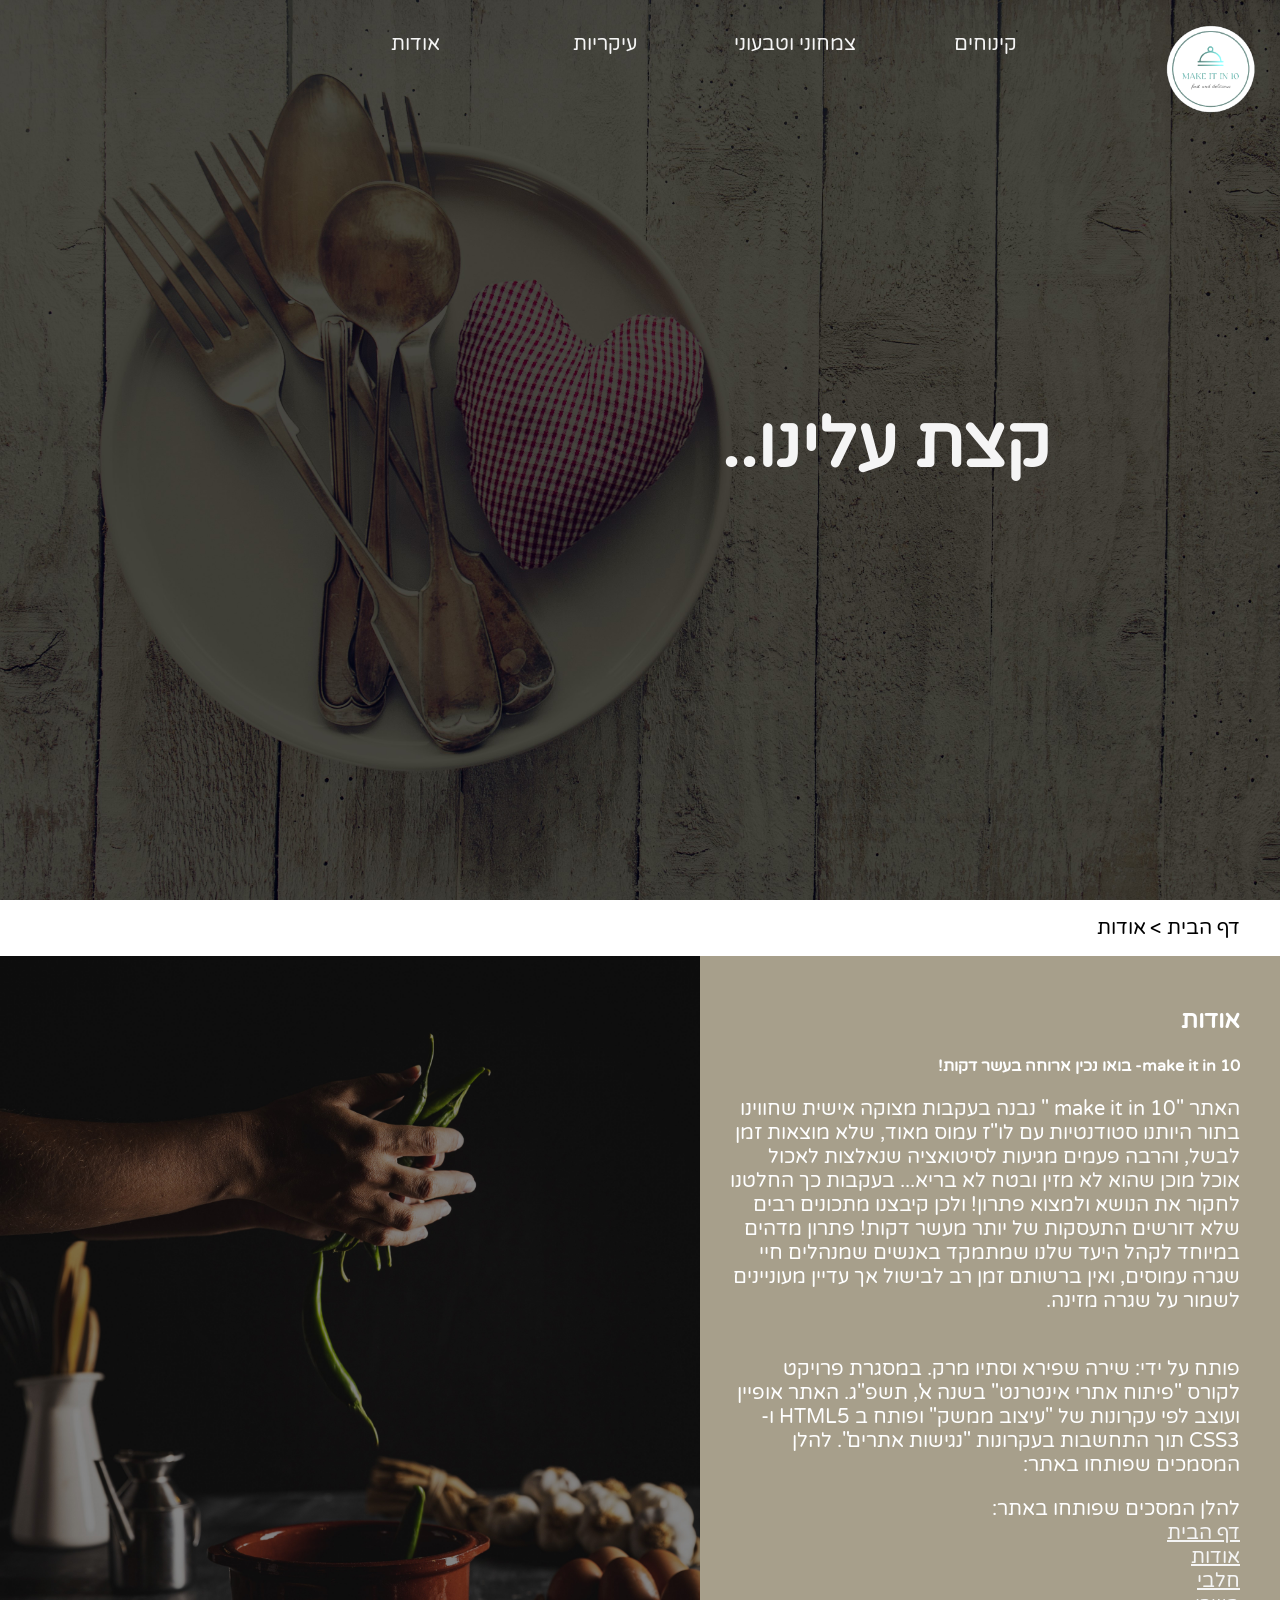
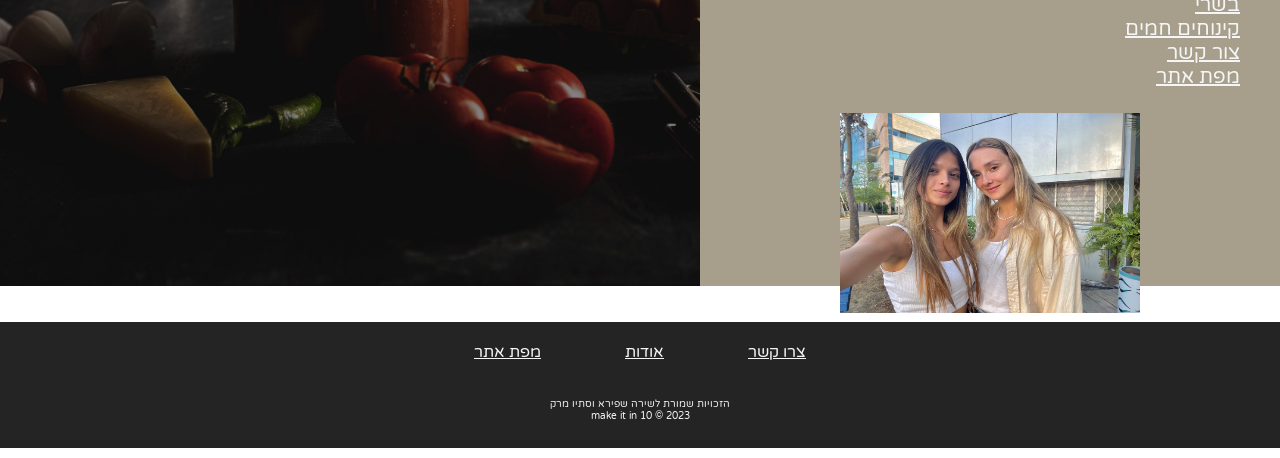
<file: about.html>
﻿<!doctype html>
<html lang="">
<head>
    <meta charset="utf-8" />
    <title>make it in 10-אודות</title>
    <meta name="description" content="מתכונים מהירים" />
    <meta name="keywords" content=",מהירים,מתכונים,אוכל" />
    <meta name="author" content="shira,stav" />
    <meta name="viewport" content="width=device-width, initial-scale=1.0, user-scalable=yes">

    <!-- CSS -->
    <link href="styles/myStyle.css" rel="stylesheet" />

    <!--favicon-->
    <link href="images/icon.png" sizes="3opx" rel="icon" />

    <!--font -->
    <link rel="preconnect" href="https://fonts.googleapis.com">
    <link rel="preconnect" href="https://fonts.gstatic.com" crossorigin>
    <link href="https://fonts.googleapis.com/css2?family=Varela+Round&display=swap" rel="stylesheet">

    <!-- Scripts -->
    <script src="jScripts/jquery-3.6.0.min.js"></script>
    <script src="jScripts/JavaScript.js" type="text/javascript"></script>

</head>
<body>
    <div class="about-img" alt="שולחן עם סכום ולב">
        <div id="container">
            <header>
                <a href="index.html" class="logo">
                    <img id="logo" src="images/icon-logo.png" height="30" alt="make it in 10 -לוגו האתר " />
                </a>

                <nav class="top-menu">
                    <ul class="top-menu nav">
                        <li class="down">
                            <a class="downmenu">
                                קינוחים
                            </a>
                            <ul class="inside-menu">
                                <li class="inactive"><a href="#">קינוחים קרים</a></li>
                                <li class=" active"> <a href="desserts.html">קינוחים חמים</a></li>
                            </ul>
                        </li>
                        <li class="down">
                            <a class="downmenu">
                                צמחוני וטבעוני
                            </a>
                            <ul class="inside-menu">
                                <li class="inactive"><a href="#">טבעוני</a></li>
                                <li class="inactive"><a href="#">צמחוני</a></li>
                            </ul>
                        </li>
                        <li class="down">
                            <a class="downmenu">
                                עיקריות
                            </a>
                            <ul class="inside-menu">
                                <li class=" active"> <a href="dairy.html">חלבי</a></li>
                                <li class=" active"> <a href="meat.html">בשרי</a></li>
                            </ul>
                        </li>
                        <li class="down"><a class="downmenu" href="about.html">אודות</a> </li>
                    </ul>
                </nav>
            </header>
            <div class="about-page">
                <h1>קצת עלינו..</h1>
            </div>
        </div>
    </div>
    <nav class="breadcrumbs">
        <ol>
            <li><a href="index.html">דף הבית</a></li>
            <li>אודות</li>
        </ol>
    </nav>

    <div id="about" class="container-fluid">
        <div class="row">
            <div class="col-lg-6 has-img-bg"></div>
            <div class="row justify-content-center">
                <img src="images/making.jpg" class="odot" alt="ידיים מחזיקות ירקות" />
                <div class="about-box">
                    <h2 class="about">אודות</h2>
                    <h4>make it in 10- בואו נכין ארוחה בעשר דקות!</h4>
                    <p>
                        האתר "make it in 10 " נבנה בעקבות מצוקה אישית שחווינו בתור היותנו סטודנטיות עם לו"ז עמוס מאוד, שלא מוצאות זמן לבשל, והרבה פעמים מגיעות לסיטואציה שנאלצות לאכול אוכל מוכן שהוא לא מזין ובטח לא בריא... בעקבות כך החלטנו לחקור את הנושא ולמצוא פתרון! ולכן קיבצנו מתכונים רבים שלא דורשים התעסקות של יותר מעשר דקות! פתרון מדהים במיוחד לקהל היעד שלנו שמתמקד באנשים שמנהלים חיי שגרה עמוסים, ואין ברשותם זמן רב לבישול אך עדיין מעוניינים לשמור על שגרה מזינה.<br /><br />


                    <p>
                        פותח על ידי: שירה שפירא וסתיו מרק. במסגרת פרויקט לקורס "פיתוח אתרי אינטרנט" בשנה א', תשפ"ג.
                        האתר אופיין ועוצב לפי עקרונות של "עיצוב ממשק" ופותח ב HTML5 ו- CSS3 תוך התחשבות בעקרונות "נגישות אתרים". להלן המסמכים שפותחו באתר:
                    </p>


                    <p>
                        להלן המסכים שפותחו באתר: <br />
                        <a href="index.html">דף הבית</a> <br />
                        <a href="about.html">אודות</a><br />
                        <a href="dairy.html">חלבי</a><br />
                        <a href="meat.html">בשרי</a><br />
                        <a href="desserts.html">קינוחים חמים</a><br />
                        <a href="contact.html">צור קשר</a><br />
                        <a href="web-map.html">מפת אתר</a><br />  <br />


                        <img src="images/us.jpg" class="us" alt="שירה וסתיו" />
                    </p>

                </div>
            </div>
        </div>
    </div>
    <br />

    <footer>
        <nav>
            <ul class="footer-categories">
                <li><a href="contact.html">צרו קשר</a></li>
                <li><a href="about.html">אודות </a></li>
                <li><a href="web-map.html">מפת אתר</a></li>
            </ul>
        </nav>
        <p>הזכויות שמורת לשירה שפירא וסתיו מרק <br /> make it in 10 © 2023</p>
    </footer>
</body>
</html>
</file>
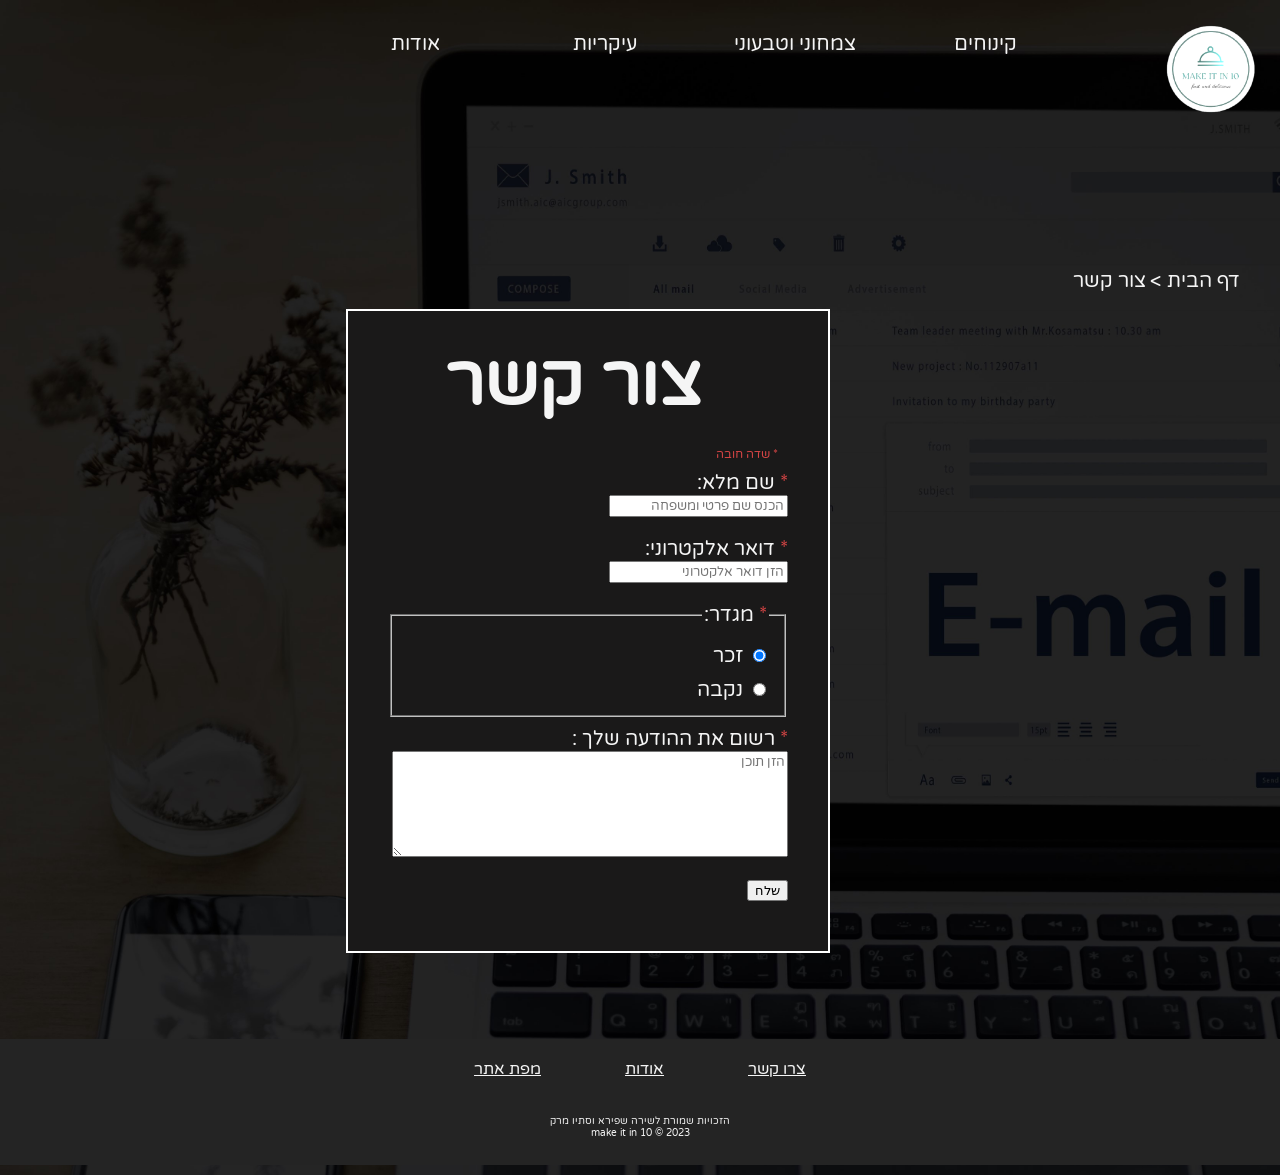
<file: contact.html>
﻿<!doctype html>
<html lang="">
<head>
    <meta charset="utf-8" />
    <title> make it in 10-צור קשר </title>
    <meta name="description" content="מתכונים מהירים" />
    <meta name="keywords" content=",מהירים,מתכונים,אוכל" />
    <meta name="author" content="shira,stav" />
    <meta name="viewport" content="width=device-width, initial-scale=1.0, user-scalable=yes">

    <!-- CSS -->
    <link href="styles/myStyle.css" rel="stylesheet" />

    <!--favicon-->
    <link href="images/icon.png" sizes="3opx" rel="icon" />

    <!--font -->
    <link rel="preconnect" href="https://fonts.googleapis.com">
    <link rel="preconnect" href="https://fonts.gstatic.com" crossorigin>
    <link href="https://fonts.googleapis.com/css2?family=Varela+Round&display=swap" rel="stylesheet">

    <!-- Scripts -->
    <script src="jScripts/JavaScript.js"></script>
    <script src="jScripts/JavaScript.js" type="text/javascript"></script>

</head>
<body class="contact-page">
    <div class="contact-img" alt="שולחן עם מצרכים לפסטה">
        <div id="container">
            <header>
                <a href="index.html" class="logo">
                    <img id="logo" src="images/icon-logo.png" height="30" alt="make it in 10 -לוגו האתר " />
                </a>
                <nav class="top-menu">
                    <ul class="top-menu nav">
                        <li class="down">
                            <a class="downmenu">
                                קינוחים
                            </a>
                            <ul class="inside-menu">
                                <li class="inactive"><a href="#">קינוחים קרים</a></li>
                                <li class=" active"> <a href="desserts.html">קינוחים חמים</a></li>
                            </ul>
                        </li>
                        <li class="down">
                            <a class="downmenu">
                                צמחוני וטבעוני
                            </a>
                            <ul class="inside-menu">
                                <li class="inactive"><a href="#">טבעוני</a></li>
                                <li class="inactive"><a href="#">צמחוני</a></li>
                            </ul>
                        </li>
                        <li class="down">
                            <a class="downmenu">
                                עיקריות
                            </a>
                            <ul class="inside-menu">
                                <li class=" active"> <a href="dairy.html">חלבי</a></li>
                                <li class=" active"> <a href="meat.html">בשרי</a></li>
                            </ul>
                        </li>
                        <li class="down"><a class="downmenu" href="about.html">אודות</a> </li>
                    </ul>
                </nav>
            </header>

        </div>
    </div>
    <nav class="breadcrumbs-white">
        <ol>
            <li><a href="index.html">דף הבית</a></li>
            <li>צור קשר</li>
        </ol>
    </nav>


    <section id="contact">

        <form>
            <h1 class="pageTitle">צור קשר</h1>
            <p class="required" id="must">* שדה חובה</p>

            <input type="hidden" id="myEmail" name="name" value="">

            <label for="FirstName" >
                <span class="required">* </span>שם מלא:
                <input type="text" id="FirstName" placeholder="הכנס שם פרטי ומשפחה" required/>
            </label>

            <label for="email" >
                <span class="required">* </span>דואר אלקטרוני:
                <input type="text" id="YourMail" placeholder="הזן דואר אלקטרוני"  required/>
            </label>
            

            <fieldset>
                <legend><span class="required">* </span>מגדר:</legend>
                <label for="male">
                    <input type="radio" id="male" name="gender" checked/> זכר
                </label>
                <label for="female">
                    <input type="radio" id="female" name="gender" /> נקבה
                </label>
            </fieldset>

            <label for="myMS" aria-required=true>
                <span class="required">* </span>רשום את ההודעה שלך :
                <textarea id="myMS" placeholder="הזן תוכן"></textarea>
            </label>

            <input type="submit" id="Send" value="שלח">


        </form>

    </section>
    <br />


    <footer>
        <nav>
            <ul class="footer-categories">
                <li><a href="contact.html">צרו קשר</a></li>
                <li><a href="about.html">אודות </a></li>
                <li><a href="web-map.html">מפת אתר</a></li>
            </ul>
        </nav>
        <p>הזכויות שמורת לשירה שפירא וסתיו מרק <br /> make it in 10 © 2023</p>
    </footer>


</body>

</html>
</file>
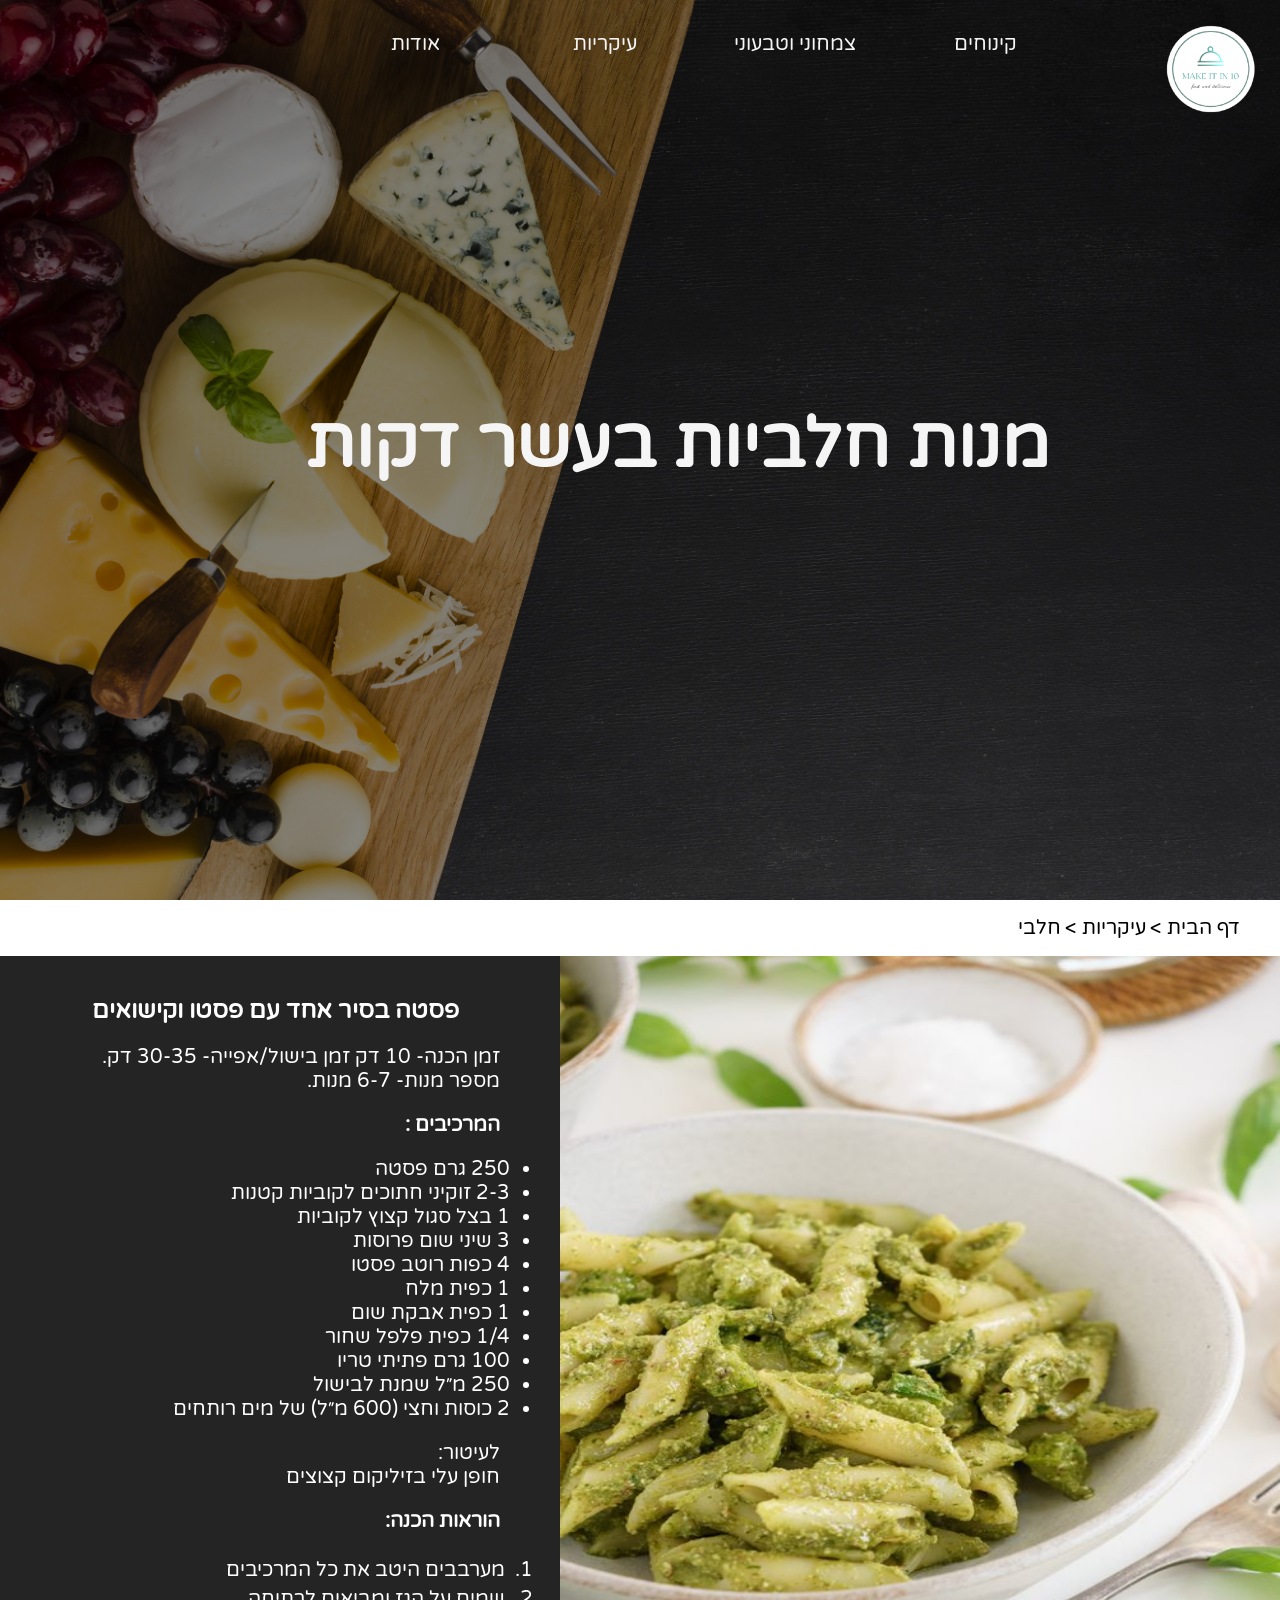
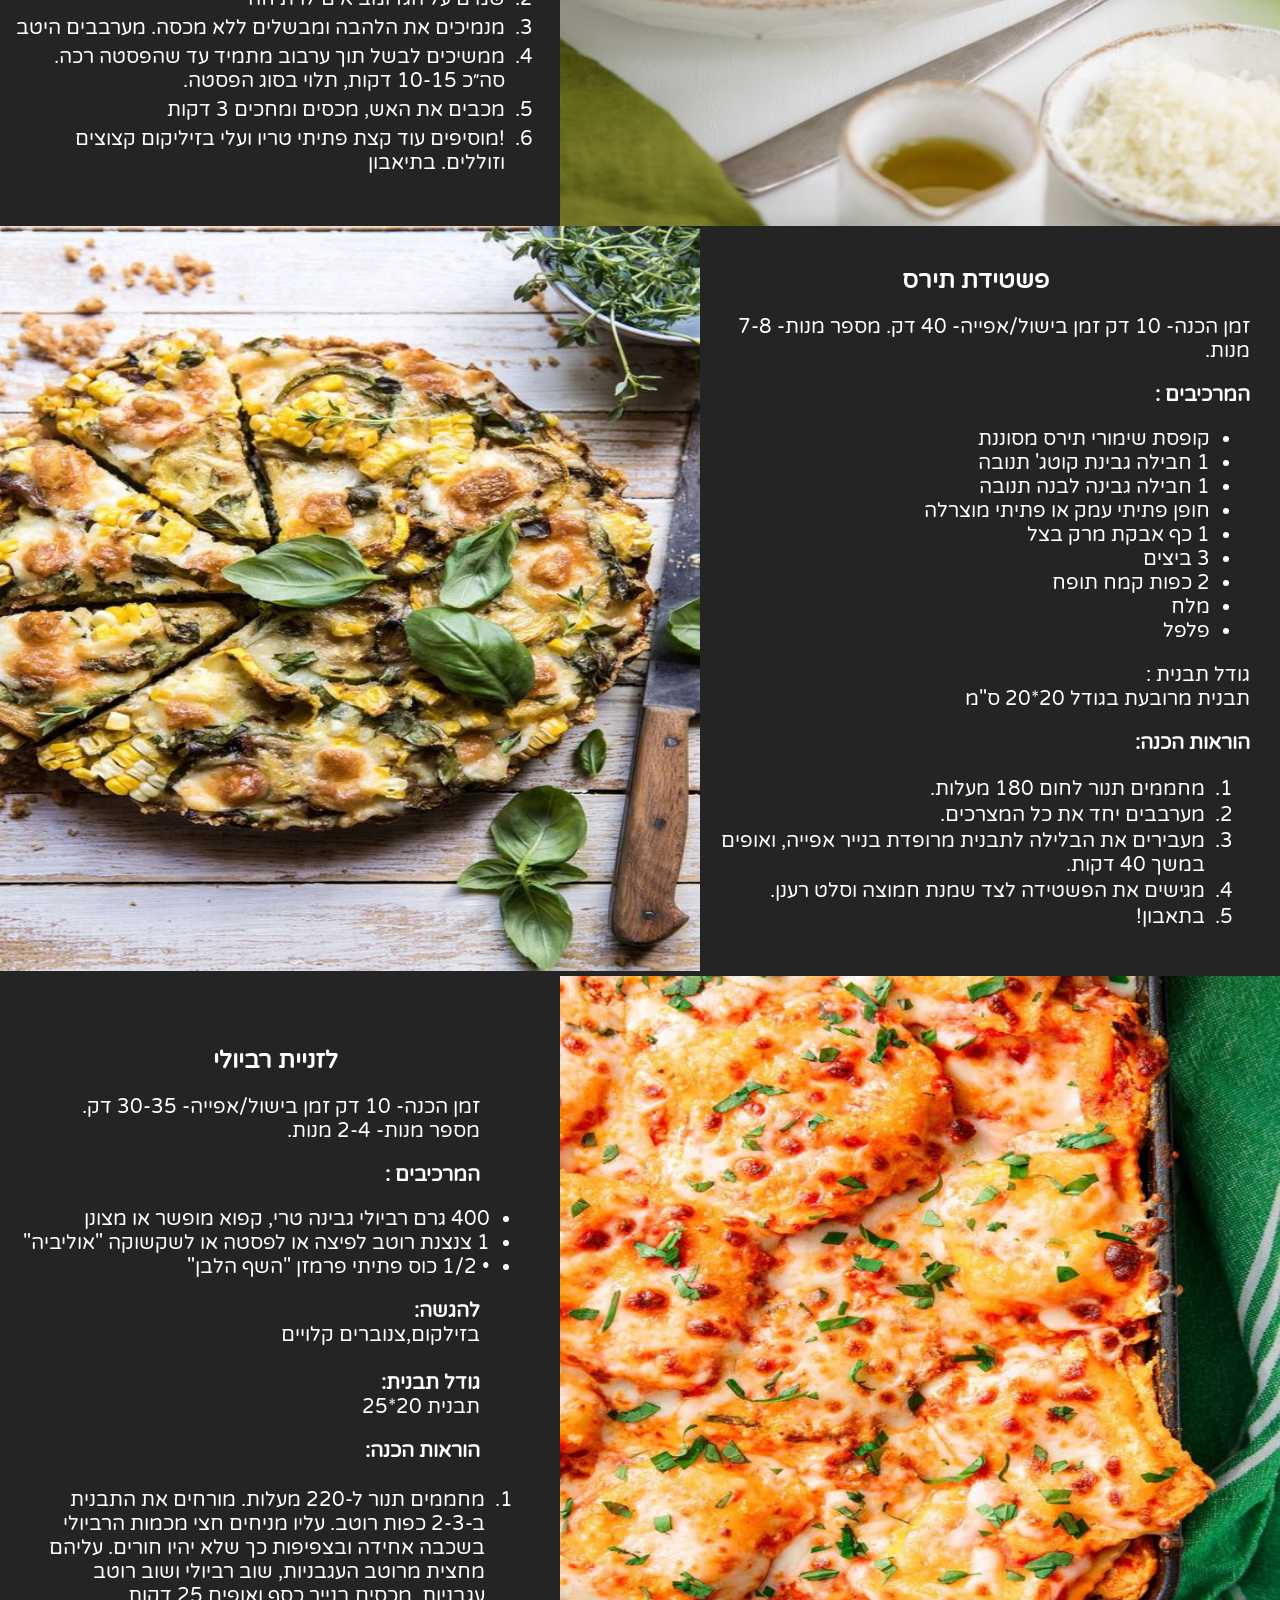
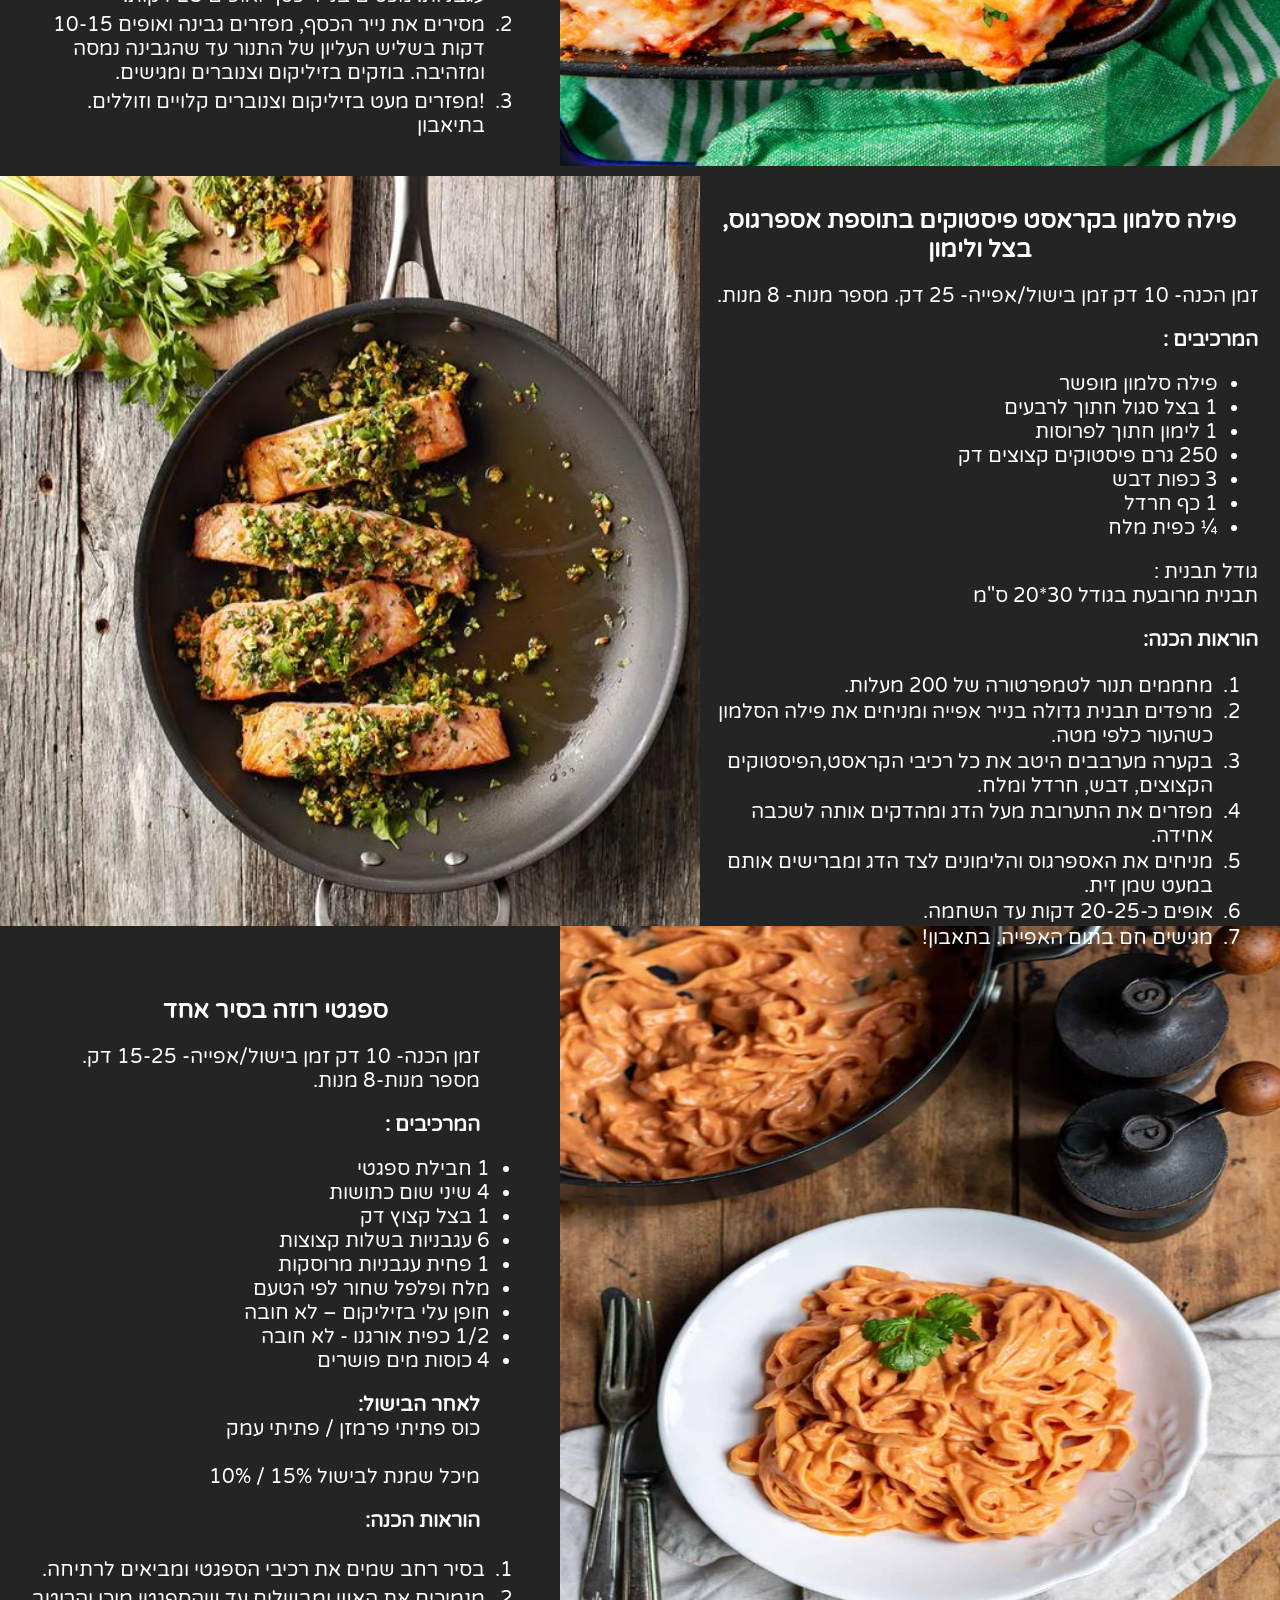
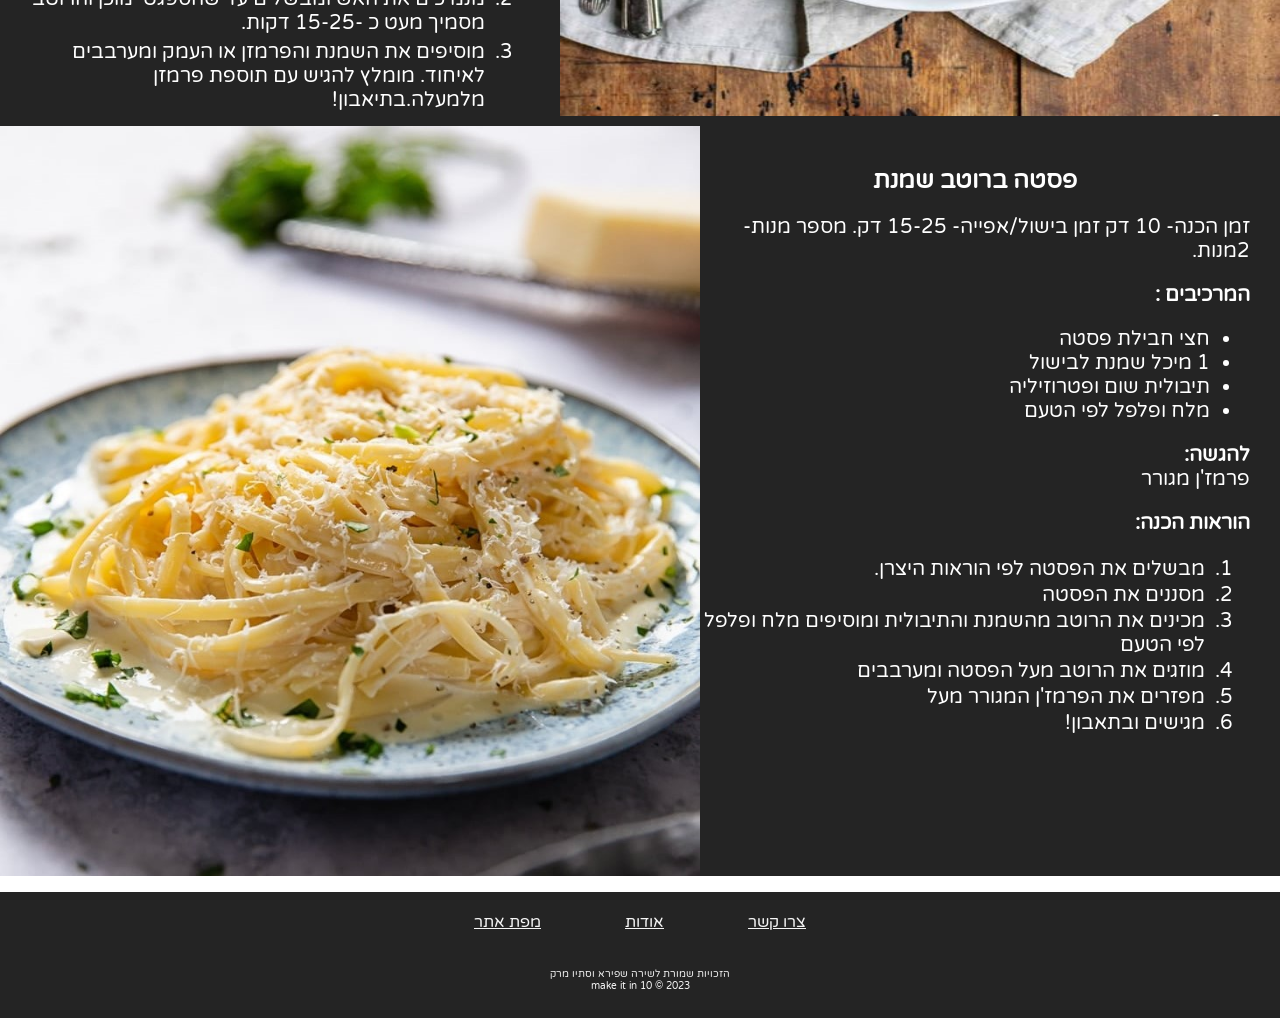
<file: dairy.html>
﻿<!doctype html>
<html lang="">
<head>
    <meta charset="utf-8" />
    <title>make it in 10-חלבי</title>
    <meta name="description" content="מתכונים מהירים" />
    <meta name="keywords" content=",מהירים,מתכונים,אוכל" />
    <meta name="author" content="shira,stav" />
    <meta name="viewport" content="width=device-width, initial-scale=1.0, user-scalable=yes">

    <!-- CSS -->
    <link href="styles/myStyle.css" rel="stylesheet" />

    <!--favicon-->
    <link href="images/icon.png" sizes="3opx" rel="icon" />

    <!--font -->
    <link rel="preconnect" href="https://fonts.googleapis.com">
    <link rel="preconnect" href="https://fonts.gstatic.com" crossorigin>
    <link href="https://fonts.googleapis.com/css2?family=Varela+Round&display=swap" rel="stylesheet">

    <!-- Scripts -->
    <script src="jScripts/jquery-3.6.0.min.js"></script>
    <script src="jScripts/JavaScript.js" type="text/javascript"></script>

</head>
<body>
    <div class="dairy-img" id="about-img" alt="שולחן עם גבינות">
        <div id="container">
            <header>
                <a href="index.html" class="logo">
                    <img id="logo" src="images/icon-logo.png" height="30" alt="make it in 10 -לוגו האתר " />
                </a>

                <nav class="top-menu">
                    <ul class="top-menu nav">
                        <li class="down">
                            <a class="downmenu">
                                קינוחים
                            </a>
                            <ul class="inside-menu">
                                <li class="inactive"><a href="#">קינוחים קרים</a></li>
                                <li class=" active"> <a href="desserts.html">קינוחים חמים</a></li>
                            </ul>
                        </li>
                        <li class="down">
                            <a class="downmenu">
                                צמחוני וטבעוני
                            </a>
                            <ul class="inside-menu">
                                <li class="inactive"><a href="#">טבעוני</a></li>
                                <li class="inactive"><a href="#">צמחוני</a></li>
                            </ul>
                        </li>
                        <li class="down">
                            <a class="downmenu">
                                עיקריות
                            </a>
                            <ul class="inside-menu">
                                <li class=" active"> <a href="dairy.html">חלבי</a></li>
                                <li class=" active"> <a href="meat.html">בשרי</a></li>
                            </ul>
                        </li>
                        <li class="down"><a class="downmenu" href="about.html">אודות</a> </li>
                    </ul>
                </nav>
            </header>
            <div class="dairy">
                <h1>מנות חלביות בעשר דקות</h1>
            </div>
        </div>
    </div>
    <nav class="breadcrumbs">
        <ol>
            <li><a href="index.html">דף הבית</a></li>
            <li>עיקריות</li>
            <li>חלבי</li>
        </ol>
    </nav>

    <img src="images/פסטה פסטו.jpg" class="pestopasta" alt="פסטה פסטו " />
    <div class="page-back">
        <section class="half-sqr2-long">

            <h2>פסטה בסיר אחד עם פסטו וקישואים</h2>

            <p>
                זמן הכנה- 10 דק זמן בישול/אפייה- 30-35 דק. מספר מנות- 6-7 מנות.
            </p>
            <p>
                <b> המרכיבים :</b>
                <ul>
                    <li>250 גרם פסטה</li>
                    <li>2-3 זוקיני חתוכים לקוביות קטנות</li>
                    <li>1 בצל סגול קצוץ לקוביות</li>
                    <li>3 שיני שום פרוסות</li>
                    <li>4 כפות רוטב פסטו</li>
                    <li>1 כפית מלח</li>
                    <li>1 כפית אבקת שום</li>
                    <li>1/4 כפית פלפל שחור</li>
                    <li>100 גרם פתיתי טריו </li>
                    <li>250 מ״ל שמנת לבישול </li>
                    <li>2 כוסות וחצי (600 מ״ל) של מים רותחים</li>
                </ul>
            </p>
            <p>
                לעיטור: <br /> חופן עלי בזיליקום קצוצים
            </p>
            <p>
                <b> הוראות הכנה:</b>
                <ol>
                    <li>מערבבים היטב את כל המרכיבים</li>
                    <li> שמים על הגז ומביאים לרתיחה</li>
                    <li> מנמיכים את הלהבה ומבשלים ללא מכסה. מערבבים היטב</li>
                    <li>
                        ממשיכים לבשל תוך ערבוב מתמיד עד שהפסטה רכה. סה״כ 10-15 דקות, תלוי בסוג הפסטה.
                    </li>
                    <li> מכבים את האש, מכסים ומחכים 3 דקות</li>
                    <li> !מוסיפים עוד קצת פתיתי טריו ועלי בזיליקום קצוצים וזוללים. בתיאבון</li>

                </ol>

            </p>
        </section>
    </div>

    <img src="images/פשטידת תירס.jpg" class="cornpie" alt="פשטידת תירס" />
    <div class="col-sm-6">
        <section class="half-sqr">


            <h2>פשטידת תירס </h2>

            <p>
                זמן הכנה- 10 דק זמן בישול/אפייה- 40 דק. מספר מנות- 7-8 מנות.
            </p>
            <p>
                <b> המרכיבים :</b>
                <ul>
                    <li>קופסת שימורי תירס מסוננת</li>
                    <li> 1 חבילה גבינת קוטג' תנובה</li>
                    <li>1 חבילה גבינה לבנה תנובה</li>
                    <li>חופן פתיתי עמק או פתיתי מוצרלה </li>
                    <li>1 כף אבקת מרק בצל</li>
                    <li>3 ביצים</li>
                    <li>2 כפות קמח תופח</li>
                    <li>מלח</li>
                    <li>פלפל </li>
                </ul>
            </p>
            <p>
                גודל תבנית : <br /> תבנית מרובעת בגודל 20*20 ס"מ


            </p>
            <p>
                <b> הוראות הכנה:</b>
                <ol>
                    <li>מחממים תנור לחום 180 מעלות.</li>
                    <li> מערבבים יחד את כל המצרכים.</li>
                    <li> מעבירים את הבלילה לתבנית מרופדת בנייר אפייה, ואופים במשך 40 דקות.</li>
                    <li>
                        מגישים את הפשטידה לצד שמנת חמוצה וסלט רענן.
                    </li>
                    <li> בתאבון!</li>
                </ol>

            </p>
        </section>
    </div>
    <img src="images/לזניית רביולי.jpg" class="Raviolilasagna" alt="לזניית רביולי" />
    <div class="col-sm-6">
        <section class="half-sqr2">

            <h2>לזניית רביולי </h2>

            <p>
                זמן הכנה- 10 דק זמן בישול/אפייה- 30-35 דק. מספר מנות- 2-4 מנות.
            </p>
            <p>
                <b> המרכיבים :</b>
                <ul>
                    <li>400 גרם רביולי גבינה טרי, קפוא מופשר או מצונן</li>
                    <li>1 צנצנת רוטב לפיצה או לפסטה או לשקשוקה "אוליביה"</li>
                    <li>•	1/2 כוס פתיתי פרמזן "השף הלבן"</li>

                </ul>
            </p>
            <p>
                <b>להגשה:</b> <br /> בזילקום,צנוברים קלויים<br /><br />
                <b>גודל תבנית:</b> <br /> תבנית 20*25

            </p>
            <p>
                <b> הוראות הכנה:</b>
                <ol>
                    <li>
                        מחממים תנור ל-220 מעלות. מורחים את התבנית ב-2-3 כפות רוטב. עליו מניחים חצי מכמות הרביולי בשכבה אחידה ובצפיפות כך שלא יהיו חורים. עליהם מחצית מרוטב העגבניות, שוב רביולי ושוב רוטב עגבניות. מכסים בנייר כסף ואופים 25 דקות.
                    </li>
                    <li>
                        מסירים את נייר הכסף, מפזרים גבינה ואופים 10-15 דקות בשליש העליון של התנור עד שהגבינה נמסה ומזהיבה. בוזקים בזיליקום וצנוברים ומגישים.

                    </li>

                    <li> !מפזרים מעט בזיליקום וצנוברים קלויים וזוללים. בתיאבון</li>

                </ol>

            </p>
        </section>
    </div>

    <img src="images/דג קראסט פיסטוק.jpg" class="salmon" alt="דג קראסט פיסטוק" />
    <div class="col-sm-6">
        <section class="half-sqr-long">


            <h2> פילה סלמון בקראסט פיסטוקים בתוספת אספרגוס, בצל ולימון </h2>

            <p>
                זמן הכנה- 10 דק זמן בישול/אפייה- 25 דק. מספר מנות- 8 מנות.
            </p>
            <p>
                <b> המרכיבים :</b>
                <ul>
                    <li>פילה סלמון מופשר </li>
                    <li>1 בצל סגול חתוך לרבעים</li>
                    <li>1 לימון חתוך לפרוסות</li>
                    <li>250 גרם פיסטוקים קצוצים דק </li>
                    <li>3 כפות דבש</li>
                    <li>1 כף חרדל</li>
                    <li>¼ כפית מלח</li>

                </ul>
            </p>
            <p>
                גודל תבנית : <br /> תבנית מרובעת בגודל 30*20 ס"מ
            </p>
            <p>
                <b> הוראות הכנה:</b>
                <ol>
                    <li>מחממים תנור לטמפרטורה של 200 מעלות.</li>
                    <li>מרפדים תבנית גדולה בנייר אפייה ומניחים את פילה הסלמון כשהעור כלפי מטה.</li>
                    <li> בקערה מערבבים היטב את כל רכיבי הקראסט,הפיסטוקים הקצוצים, דבש, חרדל ומלח.</li>
                    <li>
                        מפזרים את התערובת מעל הדג ומהדקים אותה לשכבה אחידה.
                    </li>
                    <li> מניחים את האספרגוס והלימונים לצד הדג ומברישים אותם במעט שמן זית.</li>
                    <li>
                        אופים כ-20-25 דקות עד השחמה.
                    </li>
                    <li>מגישים חם בתום האפייה. בתאבון!</li>
                </ol>
            </p>
        </section>
    </div>
    <img src="images/פסטה רוזה (2).jpg" class="spagetti-rose" alt="פסטה רוזה" />
    <div class="col-sm-6" style="background-color:#242424;">
        <section class="half-sqr2">

            <h2>ספגטי רוזה בסיר אחד </h2>

            <p>
                זמן הכנה- 10 דק זמן בישול/אפייה- 15-25 דק. מספר מנות-8 מנות.
            </p>
            <p>
                <b> המרכיבים :</b>
                <ul>
                    <li>1 חבילת ספגטי </li>
                    <li>4 שיני שום כתושות</li>
                    <li>1 בצל קצוץ דק</li>
                    <li>6 עגבניות בשלות קצוצות</li>
                    <li>1 פחית עגבניות מרוסקות</li>
                    <li>מלח ופלפל שחור לפי הטעם</li>
                    <li>חופן עלי בזיליקום – לא חובה</li>
                    <li>1/2 כפית אורגנו - לא חובה</li>
                    <li>4 כוסות מים פושרים</li>

                </ul>
            </p>
            <p>
                <b>לאחר הבישול:</b> <br />כוס פתיתי פרמזן / פתיתי עמק<br /><br />מיכל שמנת לבישול 15% / 10%

            </p>
            <p>
                <b> הוראות הכנה:</b>
                <ol>
                    <li>
                        בסיר רחב שמים את רכיבי הספגטי ומביאים לרתיחה.
                    </li>
                    <li>
                        מנמיכים את האש ומבשלים עד שהספגטי מוכן והרוטב מסמיך מעט כ -15-25 דקות.
                    </li>

                    <li> מוסיפים את השמנת והפרמזן או העמק ומערבבים לאיחוד. מומלץ להגיש עם תוספת פרמזן מלמעלה.בתיאבון!</li>

                </ol>

            </p>
        </section>
    </div>

    <img src="images/pasta cream.jpg" class="pasta-cream" alt="פסטה שמנת" />
    <div class="col-sm-6">
        <section class="half-sqr">


            <h2> פסטה ברוטב שמנת</h2>

            <p>
                זמן הכנה- 10 דק זמן בישול/אפייה- 15-25 דק. מספר מנות- 2מנות.
            </p>
            <p>
                <b> המרכיבים :</b>
                <ul>
                    <li>חצי חבילת פסטה </li>
                    <li>1 מיכל שמנת לבישול</li>
                    <li>תיבולית שום ופטרוזיליה </li>
                    <li>מלח ופלפל לפי הטעם </li>
                </ul>
            </p>
            <p>
                <b> להגשה:</b><br />  פרמז'ן מגורר
            </p>
            <p>
                <b> הוראות הכנה:</b>
                <ol>
                    <li>מבשלים את הפסטה לפי הוראות היצרן.</li>
                    <li>מסננים את הפסטה</li>
                    <li>מכינים את הרוטב מהשמנת והתיבולית ומוסיפים מלח ופלפל לפי הטעם</li>
                    <li>  מוזגים את הרוטב מעל הפסטה ומערבבים</li>
                    <li>
                        מפזרים את הפרמז'ן המגורר מעל
                    </li>
                    <li> מגישים ובתאבון!</li>

                </ol>
            </p>
        </section>
    </div>
    <footer>
        <nav>
            <ul class="footer-categories">
                <li><a href="contact.html">צרו קשר</a></li>
                <li><a href="about.html">אודות </a></li>
                <li><a href="web-map.html">מפת אתר</a></li>
            </ul>
        </nav>
        <p>הזכויות שמורת לשירה שפירא וסתיו מרק <br /> make it in 10 © 2023</p>
    </footer>

</body>
</html>
</file>
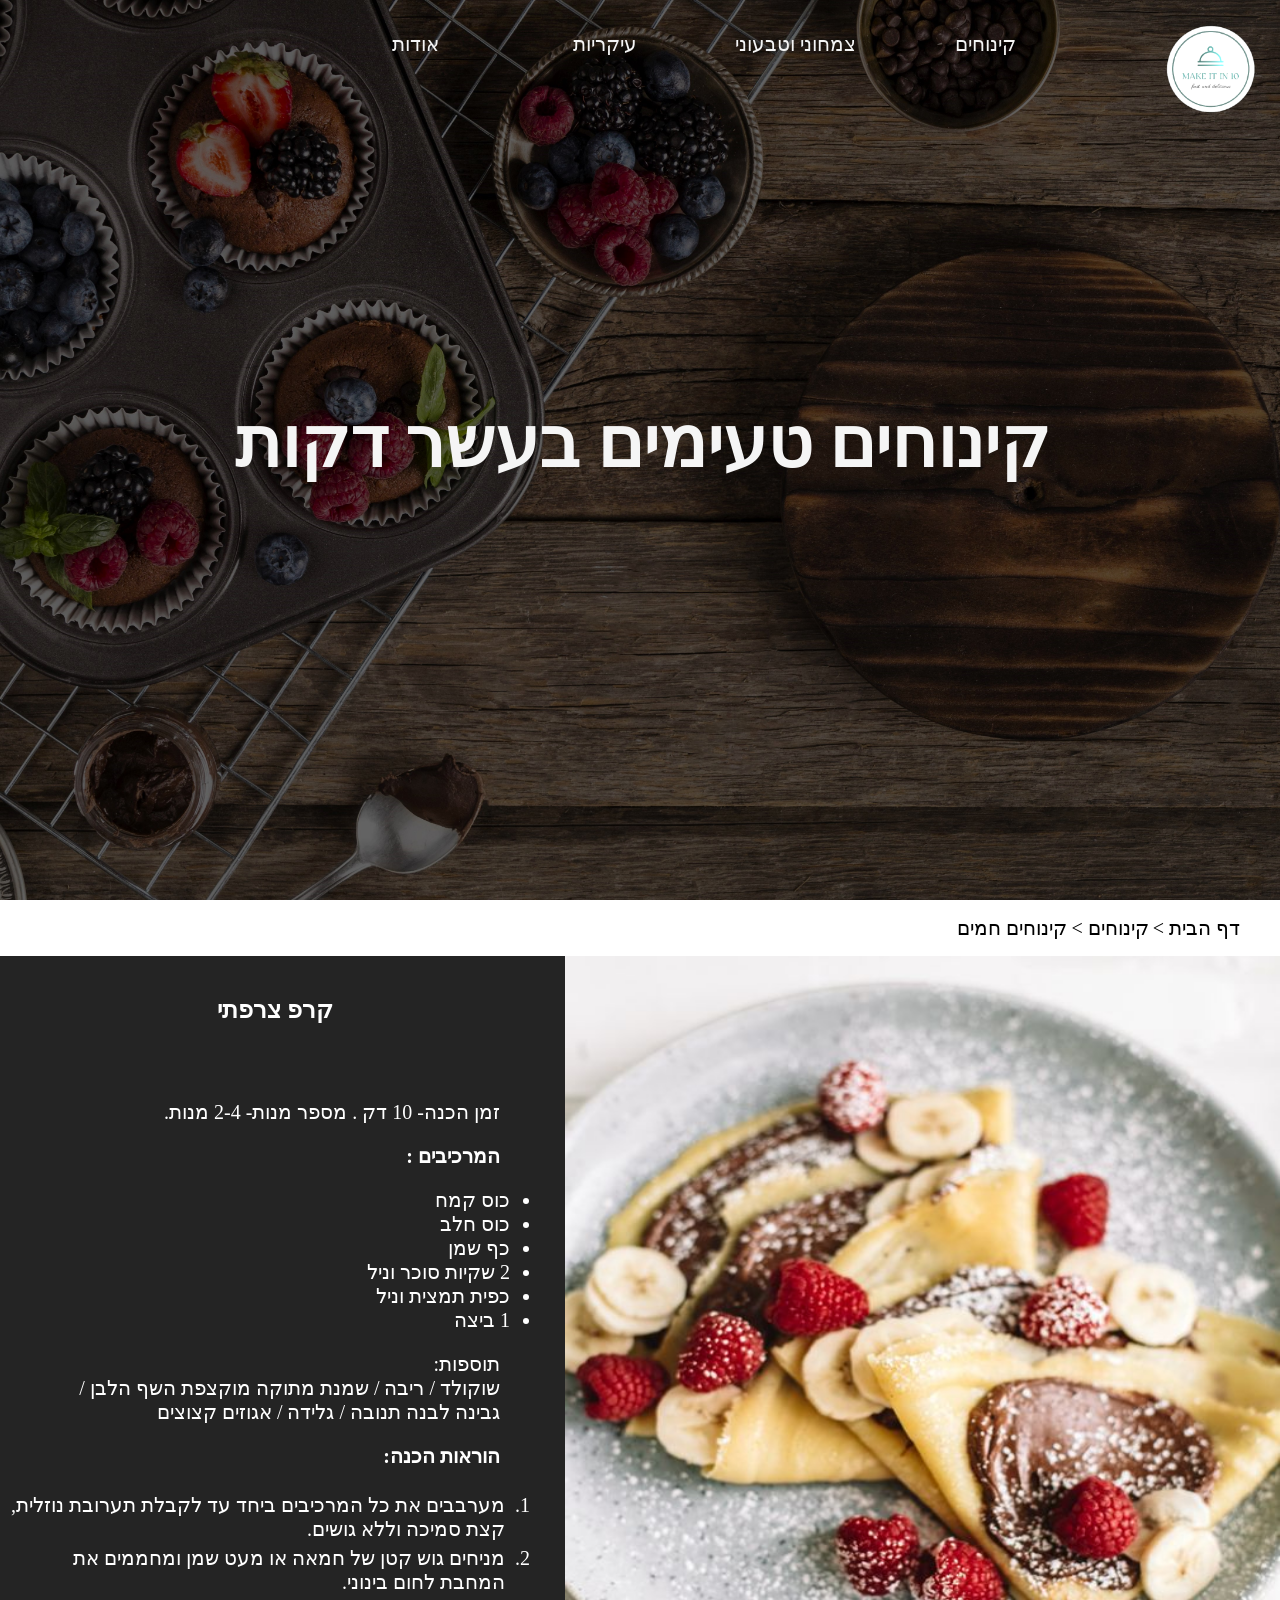
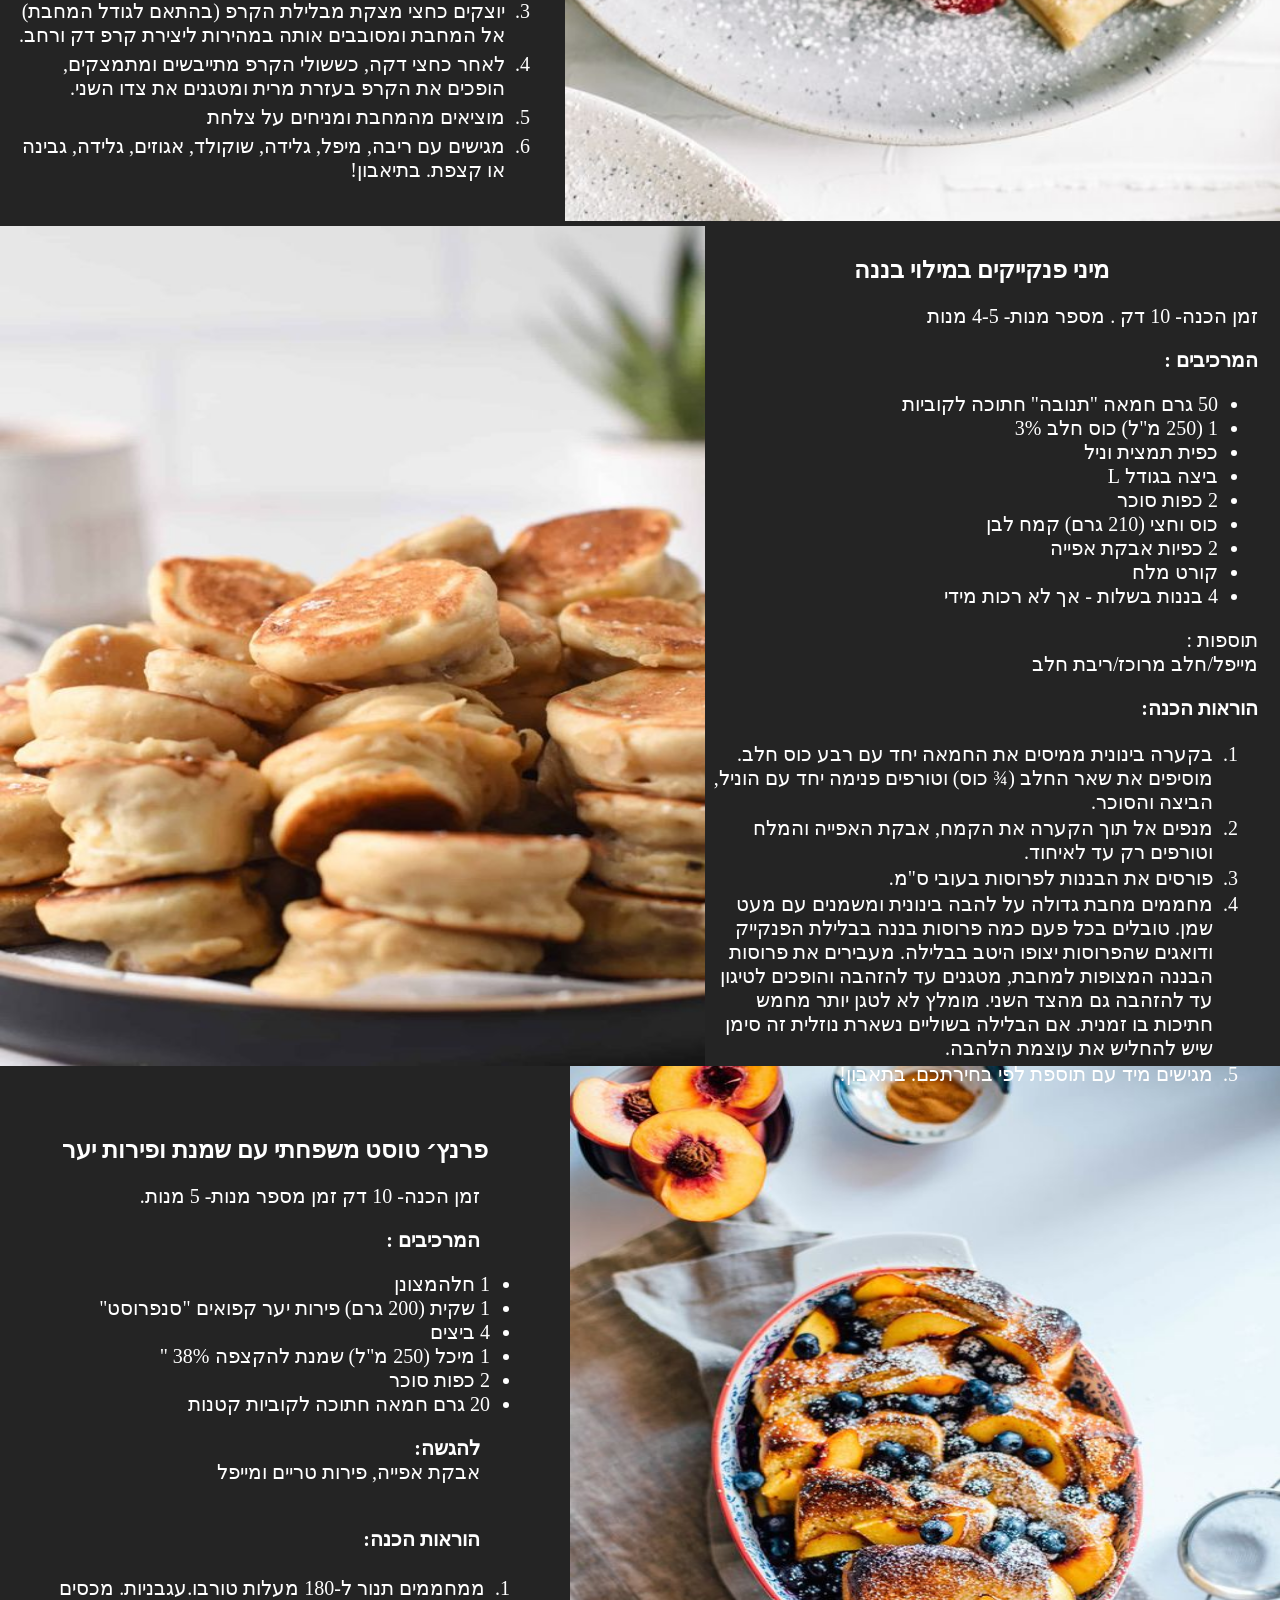
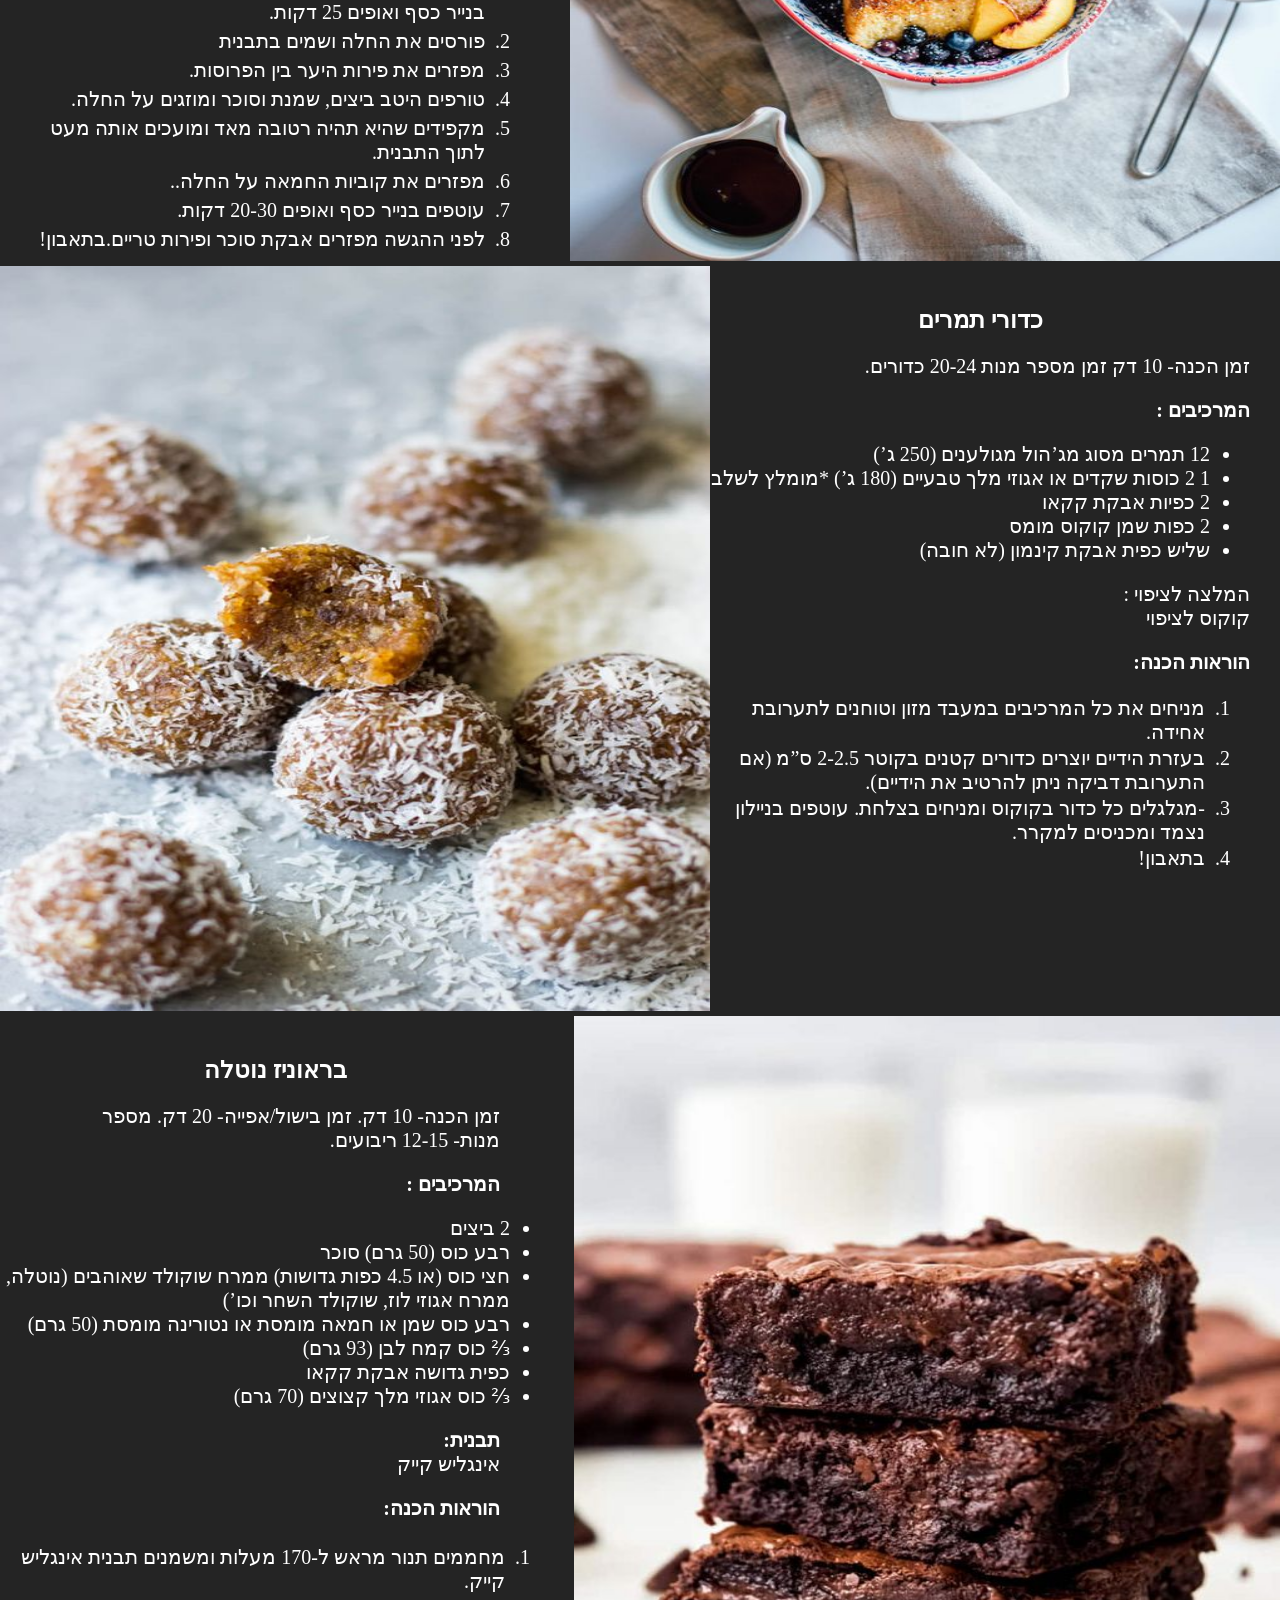
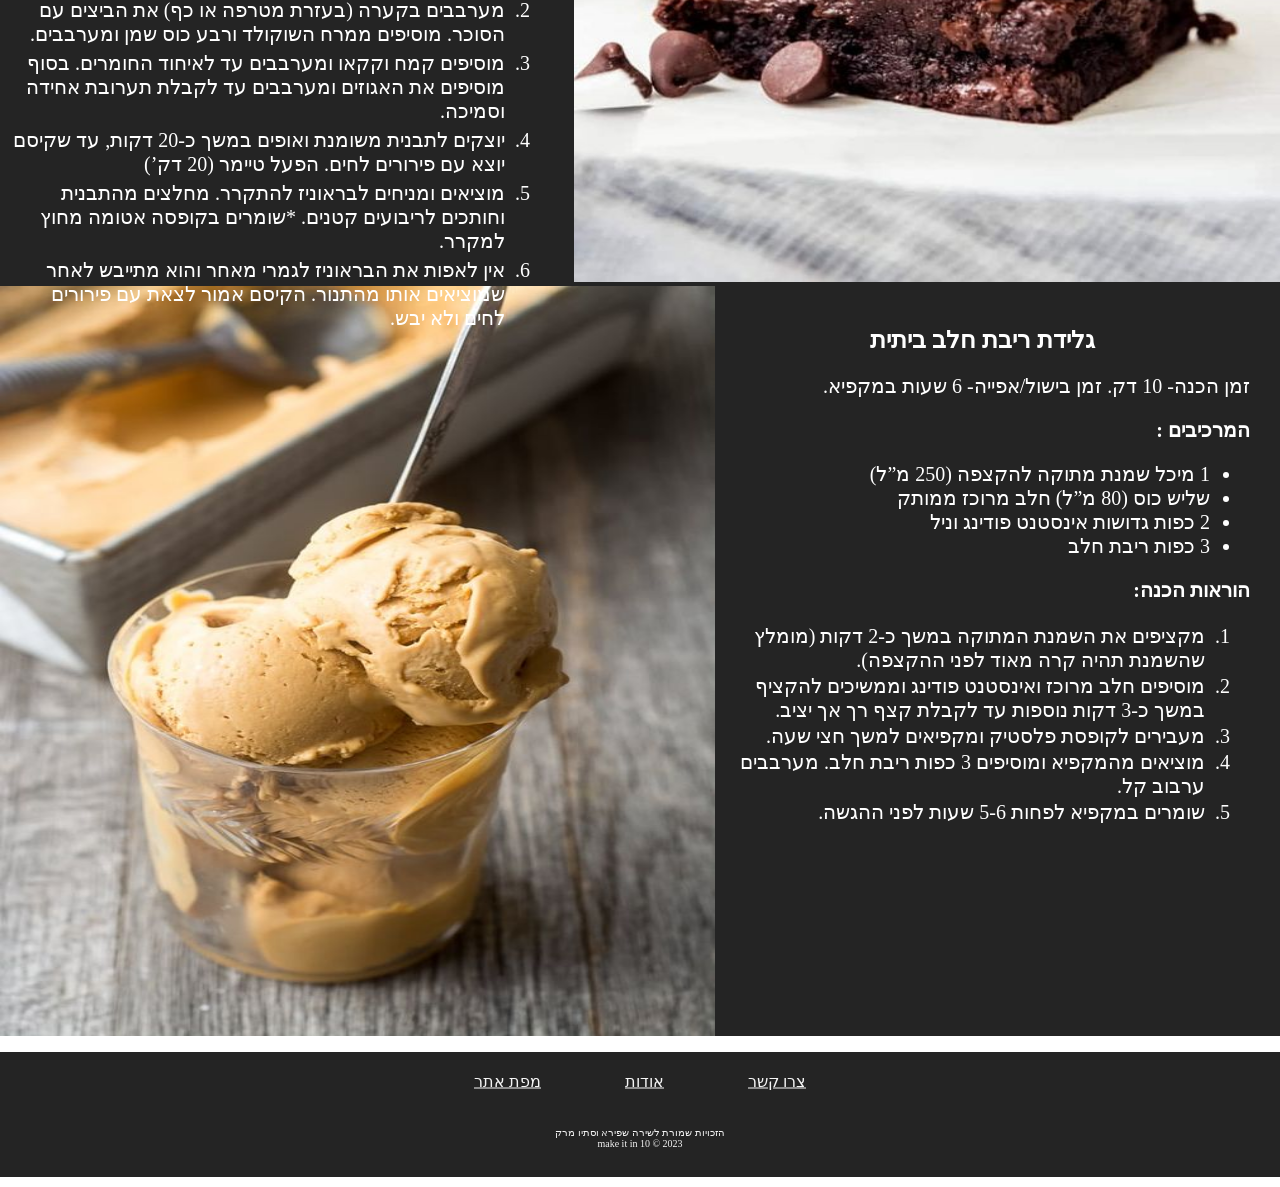
<file: desserts.html>
﻿<!doctype html>
<html lang="">
<head>
    <meta charset="utf-8" />
    <title>make it in 10-קינוחים</title>
    <meta name="description" content="מתכונים מהירים" />
    <meta name="keywords" content=",מהירים,מתכונים,אוכל" />
    <meta name="author" content="shira,stav" />
    <meta name="viewport" content="width=device-width, initial-scale=1.0, user-scalable=yes">

    <!-- CSS -->
    <link href="styles/myStyle.css" rel="stylesheet" />

    <!--favicon-->
    <link href="images/icon.png" sizes="3opx" rel="icon" />

    <!-- Scripts -->
    <script src="jScripts/jquery-3.6.0.min.js"></script>
    <script src="jScripts/JavaScript.js" type="text/javascript"></script>

</head>
<body>
    <div class="desserts-img" id="about-img" alt="שולחן עם קינוחים">
        <div id="container">
            <header>
                <a href="index.html" class="logo">
                    <img id="logo" src="images/icon-logo.png" height="30" alt="make it in 10 -לוגו האתר " />
                </a>

                <nav class="top-menu">
                    <ul class="top-menu nav">
                        <li class="down">
                            <a class="downmenu">
                                קינוחים
                            </a>
                            <ul class="inside-menu">
                                <li class="inactive"><a href="#">קינוחים קרים</a></li>
                                <li class=" active"> <a href="desserts.html">קינוחים חמים</a></li>
                            </ul>
                        </li>
                        <li class="down">
                            <a class="downmenu">
                                צמחוני וטבעוני
                            </a>
                            <ul class="inside-menu">
                                <li class="inactive"><a href="#">טבעוני</a></li>
                                <li class="inactive"><a href="#">צמחוני</a></li>
                            </ul>
                        </li>
                        <li class="down">
                            <a class="downmenu">
                                עיקריות
                            </a>
                            <ul class="inside-menu">
                                <li class=" active"> <a href="dairy.html">חלבי</a></li>
                                <li class=" active"> <a href="meat.html">בשרי</a></li>
                            </ul>
                        </li>
                        <li class="down"><a class="downmenu" href="about.html">אודות</a> </li>
                    </ul>
                </nav>
            </header>
            <div class="dairy">
                <h1>קינוחים טעימים בעשר דקות</h1>
            </div>
        </div>
    </div>
    <nav class="breadcrumbs">
        <ol>
            <li><a href="index.html">דף הבית</a></li>
            <li>קינוחים</li>
            <li>קינוחים חמים</li>
        </ol>
    </nav>

    <img src="images/קרפ שוקולד .jpg" class="krep" alt="קרפ שוקולד"/>
    <div class="page-back">
        <section class="half-sqr2-long">

            <h2>קרפ צרפתי</h2>
            <br /> <br />
            <p>
                זמן הכנה- 10 דק . מספר מנות- 2-4 מנות.
            </p>
            <p>
                <b> המרכיבים :</b>
                <ul>
                    <li>כוס קמח</li>
                    <li>כוס חלב </li>
                    <li>כף שמן</li>
                    <li>2 שקיות סוכר וניל</li>
                    <li>כפית תמצית וניל</li>
                    <li>1 ביצה</li>

                </ul>
            </p>
            <p>
                תוספות: <br />שוקולד / ריבה / שמנת מתוקה מוקצפת השף הלבן / גבינה לבנה תנובה / גלידה / אגוזים קצוצים
            </p>
            <p>
                <b> הוראות הכנה:</b>
                <ol>
                    <li>מערבבים את כל המרכיבים ביחד עד לקבלת תערובת נוזלית, קצת סמיכה וללא גושים.</li>
                    <li> מניחים גוש קטן של חמאה או מעט שמן ומחממים את המחבת לחום בינוני.</li>
                    <li> יוצקים כחצי מצקת מבלילת הקרפ (בהתאם לגודל המחבת) אל המחבת ומסובבים אותה במהירות ליצירת קרפ דק ורחב.</li>
                    <li>
                        לאחר כחצי דקה, כששולי הקרפ מתייבשים ומתמצקים, הופכים את הקרפ בעזרת מרית ומטגנים את צדו השני.
                    </li>
                    <li> מוציאים מהמחבת ומניחים על צלחת</li>
                    <li> מגישים עם ריבה, מיפל, גלידה, שוקולד, אגוזים, גלידה, גבינה או קצפת. בתיאבון!</li>

                </ol>

            </p>
        </section>
    </div>

    <img src="images/מיני פנקייק.jpg" class="pancake" alt="פנקייק"/>
    <div class="col-sm-6">
        <section class="half-sqr-long2">


            <h2>מיני פנקייקים במילוי בננה </h2>

            <p>
                זמן הכנה- 10 דק . מספר מנות- 4-5 מנות
            </p>
            <p>
                <b> המרכיבים :</b>
                <ul>
                    <li>50 גרם חמאה "תנובה" חתוכה לקוביות</li>
                    <li>1 (250 מ"ל) כוס חלב 3% </li>
                    <li>כפית תמצית וניל</li>
                    <li>ביצה בגודל L </li>
                    <li>2 כפות סוכר</li>
                    <li>כוס וחצי (210 גרם) קמח לבן</li>
                    <li>2 כפיות אבקת אפייה</li>
                    <li>קורט מלח</li>
                    <li>4 בננות בשלות - אך לא רכות מידי</li>
                </ul>
            </p>
            <p>
                תוספות  : <br /> מייפל/חלב מרוכז/ריבת חלב


            </p>
            <p>
                <b> הוראות הכנה:</b>
                <ol>
                    <li>בקערה בינונית ממיסים את החמאה יחד עם רבע כוס חלב. מוסיפים את שאר החלב (¾ כוס) וטורפים פנימה יחד עם הוניל, הביצה והסוכר.</li>
                    <li>מנפים אל תוך הקערה את הקמח, אבקת האפייה והמלח וטורפים רק עד לאיחוד.</li>
                    <li>פורסים את הבננות לפרוסות בעובי ס"מ.</li>
                    <li>
                        מחממים מחבת גדולה על להבה בינונית ומשמנים עם מעט שמן. טובלים בכל פעם כמה פרוסות בננה בבלילת הפנקייק ודואגים שהפרוסות יצופו היטב בבלילה. מעבירים את פרוסות הבננה המצופות למחבת, מטגנים עד להזהבה והופכים לטיגון עד להזהבה גם מהצד השני. מומלץ לא לטגן יותר מחמש חתיכות בו זמנית. אם הבלילה בשוליים נשארת נוזלית זה סימן שיש להחליש את עוצמת הלהבה.
                    </li>
                    <li>מגישים מיד עם תוספת לפי בחירתכם. בתאבון!</li>
                </ol>

            </p>
        </section>
    </div>
    <img src="images/פרנץ' טוסט.jpg" class="franchtoast" alt="פרנץ' טוסט'"/>
    <div class="col-sm-6">
        <section class="half-sqr2">

            <h2>פרנץ׳ טוסט משפחתי עם שמנת ופירות יער</h2>

            <p>
                זמן הכנה- 10 דק זמן  מספר מנות- 5 מנות.
            </p>
            <p>
                <b> המרכיבים :</b>
                <ul>
                    <li>1 חלהמצונן</li>
                    <li>1 שקית (200 גרם) פירות יער קפואים "סנפרוסט"</li>
                    <li>4 ביצים</li>
                    <li>1 מיכל (250 מ"ל) שמנת להקצפה 38%  "</li>
                    <li>2 כפות סוכר</li>
                    <li>20 גרם חמאה חתוכה לקוביות קטנות</li>

                </ul>
            </p>
            <p>
                <b>להגשה:</b> <br /> אבקת אפייה, פירות טריים ומייפל<br /><br />
            </p>
            <p>
                <b> הוראות הכנה:</b>
                <ol>
                    <li>
                        ממחממים תנור ל-180 מעלות טורבו.עגבניות. מכסים בנייר כסף ואופים 25 דקות.
                    </li>
                    <li>
                        פורסים את החלה ושמים בתבנית
                    </li>
                    <li>מפזרים את פירות היער בין הפרוסות.</li>
                    <li>טורפים היטב ביצים, שמנת וסוכר ומוזגים על החלה.</li>
                    <li>מקפידים שהיא תהיה רטובה מאד ומועכים אותה מעט לתוך התבנית.</li>
                    <li>מפזרים את קוביות החמאה על החלה..</li>
                    <li>
                        עוטפים בנייר כסף ואופים 20-30 דקות.

                    </li>
                    <li>
                        לפני ההגשה מפזרים אבקת סוכר ופירות טריים.בתאבון!

                    </li>


                </ol>

            </p>
        </section>
    </div>

    <img src="images/כדורי תמרים.jpg" class="dateballs" alt="כדורי תמרים"/>
    <div class="col-sm-6">
        <section class="half-sqr">


            <h2> כדורי תמרים </h2>

            <p>
                זמן הכנה- 10 דק זמן  מספר מנות 20-24 כדורים.
            </p>
            <p>
                <b> המרכיבים :</b>
                <ul>
                    <li>12 תמרים מסוג מג’הול מגולענים (250 ג’)</li>
                    <li>1 2 כוסות שקדים או אגוזי מלך טבעיים (180 ג’) *מומלץ לשלב</li>
                    <li>2 כפיות אבקת קקאו</li>
                    <li>2 כפות שמן קוקוס מומס </li>
                    <li>שליש כפית אבקת קינמון (לא חובה)</li>


                </ul>
            </p>
            <p>
                המלצה לציפוי : <br /> קוקוס לציפוי
            </p>
            <p>
                <b> הוראות הכנה:</b>
                <ol>
                    <li>מניחים את כל המרכיבים במעבד מזון וטוחנים לתערובת אחידה.</li>
                    <li> בעזרת הידיים יוצרים כדורים קטנים בקוטר 2-2.5 ס”מ (אם התערובת דביקה ניתן להרטיב את הידיים).</li>
                    <li>
                        -מגלגלים כל כדור בקוקוס ומניחים בצלחת. עוטפים בניילון נצמד ומכניסים למקרר.
                    </li>
                    <li>  בתאבון!  </li>

                </ol>
            </p>
        </section>
    </div>

    <img src="images/בראוניז.jpg" class="brownie" alt="בראוניז"/>
    <div class="col-sm-6">
        <section class="half-sqr2-long">

            <h2> בראוניז נוטלה</h2>
            <p>
                זמן הכנה- 10 דק. זמן בישול/אפייה- 20 דק. מספר מנות- 12-15 ריבועים.
            </p>
            <p>
                <b> המרכיבים :</b>
                <ul>
                    <li>2 ביצים </li>
                    <li>רבע כוס (50 גרם) סוכר</li>
                    <li>חצי כוס (או 4.5 כפות גדושות) ממרח שוקולד שאוהבים (נוטלה, ממרח אגוזי לוז, שוקולד השחר וכו’) </li>
                    <li>רבע כוס שמן או חמאה מומסת או נטורינה מומסת (50 גרם)</li>
                    <li>⅔ כוס קמח לבן (93 גרם)</li>
                    <li>כפית גדושה אבקת קקאו</li>
                    <li>⅔ כוס אגוזי מלך קצוצים (70 גרם)</li>
                </ul>
            </p>
            <p>
                <b> תבנית:</b><br />  אינגליש קייק
            </p>
            <p>
                <b> הוראות הכנה:</b>
                <ol>
                    <li>מחממים תנור מראש ל-170 מעלות ומשמנים תבנית אינגליש קייק.</li>
                    <li>מערבבים בקערה (בעזרת מטרפה או כף) את הביצים עם הסוכר. מוסיפים ממרח השוקולד ורבע כוס שמן ומערבבים.</li>
                    <li>מוסיפים קמח וקקאו ומערבבים עד לאיחוד החומרים. בסוף מוסיפים את האגוזים ומערבבים עד לקבלת תערובת אחידה וסמיכה.</li>
                    <li>
                        יוצקים לתבנית משומנת ואופים במשך כ-20 דקות, עד שקיסם יוצא עם פירורים לחים.
                        הפעל טיימר (20 דק’)
                    </li>
                    <li>
                        מוציאים ומניחים לבראוניז להתקרר. מחלצים מהתבנית וחותכים לריבועים קטנים.
                        *שומרים בקופסה אטומה מחוץ למקרר.
                    </li>
                    <li> אין לאפות את הבראוניז לגמרי מאחר והוא מתייבש לאחר שמוציאים אותו מהתנור. הקיסם אמור לצאת עם פירורים לחים ולא יבש.</li>
                </ol>
            </p>
        </section>
    </div>

    <img src="images/גלידה ריבת חלב.jpg" class="ice-cream" alt="גלידה"/>
    <div class="col-sm-6" style="background-color:#242424;">
        <section class="half-sqr">


            <h2> גלידת ריבת חלב ביתית</h2>

            <p>
                זמן הכנה- 10 דק. זמן בישול/אפייה- 6 שעות במקפיא.
            </p>
            <p>
                <b> המרכיבים :</b>
                <ul>
                    <li>1 מיכל שמנת מתוקה להקצפה (250 מ”ל) </li>
                    <li>שליש כוס (80 מ”ל) חלב מרוכז ממותק </li>
                    <li>2 כפות גדושות אינסטנט פודינג וניל</li>
                    <li>3 כפות ריבת חלב</li>
                </ul>
            </p>
            <p>
                <b> הוראות הכנה:</b>
                <ol>
                    <li>מקציפים את השמנת המתוקה במשך כ-2 דקות (מומלץ שהשמנת תהיה קרה מאוד לפני ההקצפה).</li>
                    <li>מוסיפים חלב מרוכז ואינסטנט פודינג וממשיכים להקציף במשך כ-3 דקות נוספות עד לקבלת קצף רך אך יציב.</li>
                    <li>מעבירים לקופסת פלסטיק ומקפיאים למשך חצי שעה.</li>
                    <li> מוציאים מהמקפיא ומוסיפים 3 כפות ריבת חלב. מערבבים ערבוב קל.</li>
                    <li>שומרים במקפיא לפחות 5-6 שעות לפני ההגשה.    </li>

                </ol>
            </p>
        </section>
    </div>
    <footer>
        <nav>
            <ul class="footer-categories">
                <li><a href="contact.html">צרו קשר</a></li>
                <li><a href="about.html">אודות </a></li>
                <li><a href="web-map.html">מפת אתר</a></li>
            </ul>
        </nav>
        <p>הזכויות שמורת לשירה שפירא וסתיו מרק <br /> make it in 10 © 2023</p>
    </footer>
</body>
</html>
</file>
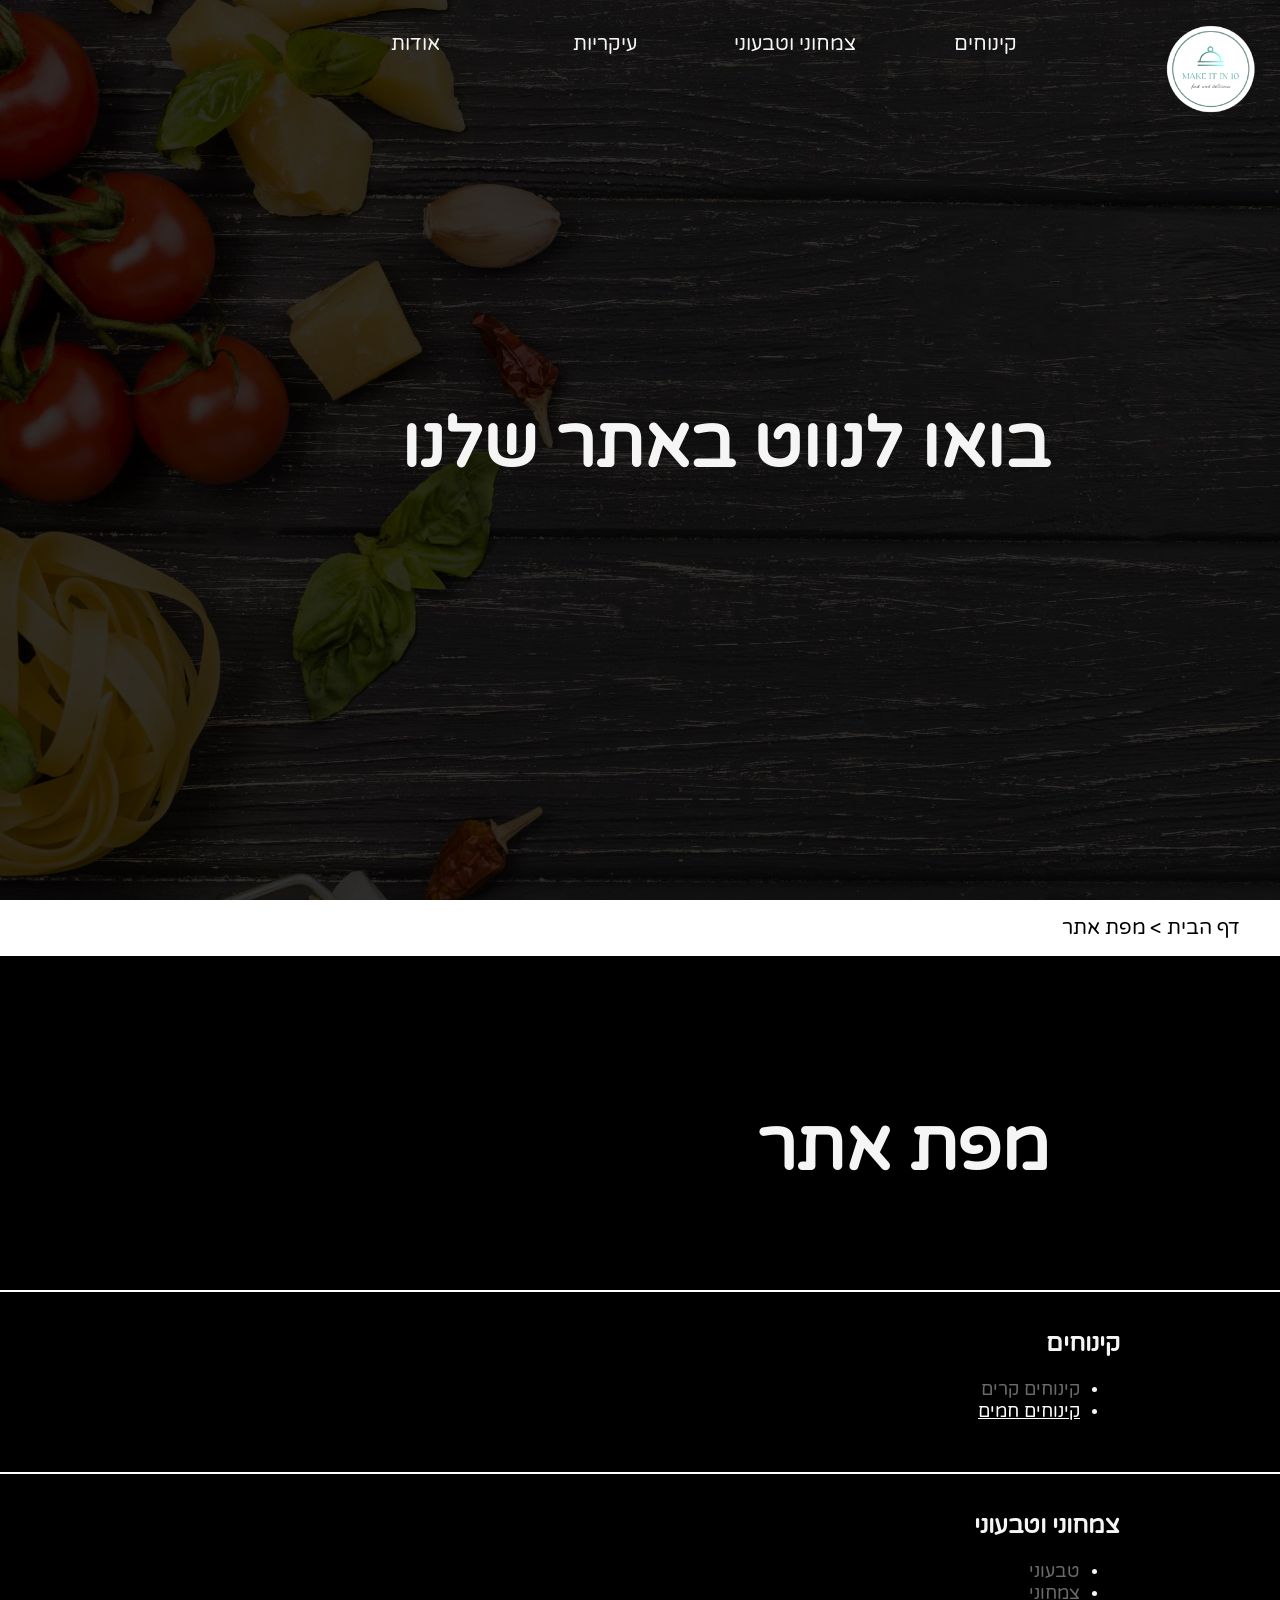
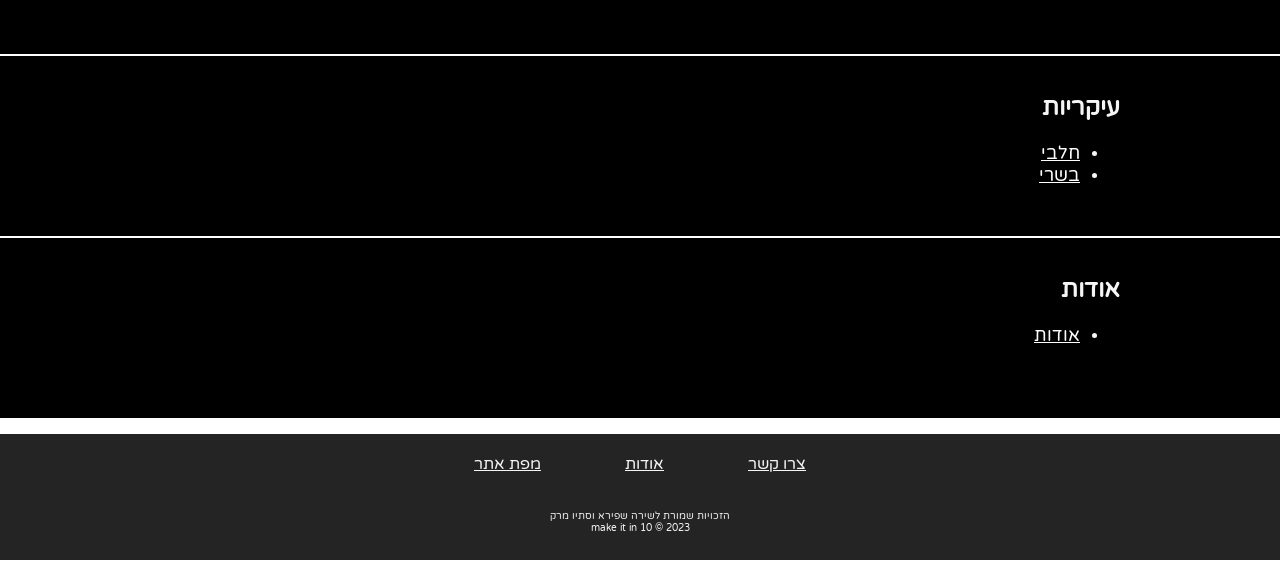
<file: web-map.html>
﻿<!doctype html>
<html lang="">
<head>
    <meta charset="utf-8" />
    <title>make it in 10-מפת אתר</title>
    <meta name="description" content="מתכונים מהירים" />
    <meta name="keywords" content=",מהירים,מתכונים,אוכל" />
    <meta name="author" content="shira,stav" />
    <meta name="viewport" content="width=device-width, initial-scale=1.0, user-scalable=yes">

    <!-- CSS -->
    <link href="styles/myStyle.css" rel="stylesheet" />

    <!--favicon-->
    <link href="images/icon.png" sizes="3opx" rel="icon" />

    <!--font -->
    <link rel="preconnect" href="https://fonts.googleapis.com">
    <link rel="preconnect" href="https://fonts.gstatic.com" crossorigin>
    <link href="https://fonts.googleapis.com/css2?family=Varela+Round&display=swap" rel="stylesheet">

    <!-- Scripts -->
    <script src="jScripts/jquery-3.6.0.min.js"></script>
    <script src="jScripts/JavaScript.js" type="text/javascript"></script>

</head>
<body>
    <div class="map-img" alt="שולחן עם מצרכים">
        <div id="container">
            <header>
                <a href="index.html" class="logo">
                    <img id="logo" src="images/icon-logo.png" height="30" alt="make it in 10 -לוגו האתר " />
                </a>

                <nav class="top-menu">
                    <ul class="top-menu nav">
                        <li class="down">
                            <a class="downmenu">
                                קינוחים
                            </a>
                            <ul class="inside-menu">
                                <li class="inactive"><a href="#">קינוחים קרים</a></li>
                                <li class=" active"> <a href="desserts.html">קינוחים חמים</a></li>
                            </ul>
                        </li>
                        <li class="down">
                            <a class="downmenu">
                                צמחוני וטבעוני
                            </a>
                            <ul class="inside-menu">
                                <li class="inactive"><a href="#">טבעוני</a></li>
                                <li class="inactive"><a href="#">צמחוני</a></li>
                            </ul>
                        </li>
                        <li class="down">
                            <a class="downmenu">
                                עיקריות
                            </a>
                            <ul class="inside-menu">
                                <li class=" active"> <a href="dairy.html">חלבי</a></li>
                                <li class=" active"> <a href="meat.html">בשרי</a></li>
                            </ul>
                        </li>
                        <li class="down"><a class="downmenu" href="about.html">אודות</a> </li>
                    </ul>
                </nav>
            </header>
            <div class="navigate">
                <h1>בואו לנווט באתר שלנו</h1>
            </div>
        </div>
    </div>
    <nav class="breadcrumbs">
        <ol>
            <li><a href="index.html">דף הבית</a></li>
            <li>מפת אתר </li>
           
        </ol>
    </nav>

    <article id="site-map">
        <div class="map-contain">
            <h1 class="map-headline">מפת אתר</h1>
        </div>

        <section>
            <div class="inner-section">
                <h2>קינוחים</h2>
                <ul>
                    <li><a class="disabled" href="#" onclick="return false" tabindex="-1">קינוחים קרים</a></li>
                    <li><a href="desserts.html">קינוחים חמים</a></li>
                </ul>
            </div>
        </section>

        <section>
            <div class="inner-section">
                <h2>צמחוני וטבעוני</h2>
                <ul>
                    <li><a class="disabled" href="#" onclick="return false" tabindex="-1">טבעוני</a></li>
                    <li><a class="disabled" href="#" onclick="return false" tabindex="-1">צמחוני</a></li>
                </ul>
            </div>
        </section>

        <section>
            <div class="inner-section">
                <h2>עיקריות</h2>
                <ul>
                    <li><a href="dairy.html">חלבי</a></li>
                    <li><a href="meat.html">בשרי</a></li>
                </ul>
            </div>
        </section>

        <section>
            <div class="inner-section">
                <h2>אודות</h2>
                <ul>
                    <li><a href="about.html">אודות</a></li>
                </ul>
            </div>
        </section>
    </article>

    <footer>
        <nav>
            <ul class="footer-categories">
                <li><a href="contact.html">צרו קשר</a></li>
                <li><a href="about.html">אודות </a></li>
                <li><a href="web-map.html">מפת אתר</a></li>
            </ul>
        </nav>
        <p>הזכויות שמורת לשירה שפירא וסתיו מרק <br /> make it in 10 © 2023</p>
    </footer>

</body>
</html>
</file>
<file: styles/myStyle.css>
﻿body {
    direction: rtl;
    margin: 0;
    font-family: 'Varela Round';
}

#container {
    max-width: 960px;
    margin: 0 auto;
}

h1 {
    margin: auto;
    padding: 20px;
    font-family: "Varela Round";
    font-weight: 600;
    font-size: 70px;
    color: whitesmoke;
    padding: 150px 70px 100px 40px;
}

header {
    display: inline-block;
    width: 100%;
    margin: 2em 0px 11em 0px;
}

.top-menu ul {
    list-style: none;
    width:960px;
    margin: 0 auto;
}

    .top-menu ul li {
        display: inline-block;
        float: right;
        
    }

        .top-menu ul li a {
            display: block;
            color: whitesmoke;
            height: 40px;
            width: 150px;
            text-align: center;
            padding: 0px 20px;
            text-decoration: none;
            font-size:20px;
        }


li.inactive {
    color: gray;
    cursor: not-allowed;
}

    
    li.inactive:hover::before {
        cursor: not-allowed;
        margin-right: 5px;
    }
 
        .top-menu ul li ul {
            display: none;
            position: absolute;
        }

        .top-menu ul li.active a:hover {
            color:lightgreen;
            
            
        }

.top-menu ul li:hover ul {
    display: block;
    width: 150px;
  
}
.inside-menu .inactive a {
    color:darkgray;
}

.inside-menu li.inactive a:hover {
        cursor: not-allowed;
        color:darkgray;
}

.down a:hover{
    color:lightgreen;
}

.top-img {
    position: relative;
    width: 100%;
    height: 100vh;
    background-image: url(../images/food-background-.jpg);
    background-size: cover;
    background-position: center;
}

.logo {
    position: absolute;
    top: 20px;
    right: 20px;
}

#logo {
    width:100px;
    height:100px;
}


.meat-img {
    position: relative;
    height: 100vh;
    background-image: url("../images/meat.png");
    background-size: cover;
    background-position: center;
}
.dairy-img {
    position: relative;
    height: 100vh;
    background-image: url("../images/dairy.jpg");
    background-size: cover;
    background-position: center;
}
.desserts-img {
    position: relative;
    height: 100vh;
    background-image: url("../images/dessert.jpg");
    background-size: cover;
    background-position: center;
}
.about-img {
    position: relative;
    height: 100vh;
    background-image: url("../images/about.jpg");
    background-size: cover;
    background-position: center
}

.map-img {
    position: relative;
    height: 100vh;
    background-image: url("../images/map.jpg");
    background-size: cover;
    background-position: center
}


.half-sqr {
    background-color: #242424;
    height: 700px;
    color: white;
    padding: 20px 30px 30px 570px;
}
.half-sqr2 {
    background-color: #242424;
    height: 670px;
    color: white;
    border: 1px;
    padding: 50px 750px 80px 20px;
}
.half-sqr-long{
background-color: #242424 ;
    height: 700px;
    color: white;
    padding: 10px 22px 40px 420px;
}
.half-sqr2-long {
    background-color: #242424;
    height: 850px;
    color: white;
    border: 1px;
    padding: 20px 730px 0px 0px;
}
.half-sqr-long2 {
    background-color: #242424;
    height: 750px;
    color: white;
    padding: 10px 22px 80px 420px;
}
.half-sqr p {
    font-size: 20px;
    max-width: 80%;
}
.half-sqr2 p {
    padding: 0px 50px 0px 0px;
    font-size: 20px;
    max-width: 80%;
}
.half-sqr2-long  p {
    padding: 0px 50px 0px 0px;
    font-size: 20px;
    max-width: 80%;
}
.half-sqr-long2 p {
    font-size: 20px;
    max-width: 80%;
}

.half-sqr-long  p {
    font-size: 20px;
    max-width: 80%;
}

.half-sqr h2 {
    text-align: center;
}

.half-sqr2-long h2 {
    text-align: center;
}

.half-sqr2 h2{
    text-align:center;
}
.half-sqr-long h2 {
    text-align: center;
}
.half-sqr-long2 h2 {
    text-align: center;
}


.half-sqr ul li {
    font-size: 20px;
}

.half-sqr2 ul li {
    font-size: 20px;
}


.half-sqr2-long ul li {
    font-size: 20px;
}

.half-sqr2-long2 ul li {
    font-size: 20px;
}

.half-sqr-long ul li {
    font-size: 20px;
}

.half-sqr-long2 ul li {
    font-size: 20px;
}


.half-sqr2 ol li {
    font-size: 20px;
    padding: 5px 5px 0px 10px
}

.half-sqr2-long ol li {
    font-size: 20px;
    padding: 5px 5px 0px 10px
}


.half-sqr ol li {
    font-size: 20px;
    padding: 2px 5px 0px 10px;
}
.half-sqr-long ol li {
    font-size: 20px;
    padding: 2px 5px 0px 10px;
}

.half-sqr-long2 ol li {
    font-size: 20px;
    padding: 2px 5px 0px 10px;
}

.page-back {
    background-color: #242424;
}

img.pasta-bolonge {
    float: left;
    height: 760px;
    width: 700px;
}


img.meatballs{
    float: right;
    height: 800px;
    width: 720px;
}


img.meatpastry {
    float: left;
    height: 740px;
    width: 700px
}

img.meatandbrokoli {
    float: right;
    height: 860px;
    width: 720px;
}

img.chicken {
    float: left;
    height: 750px;
    width: 700px
}


img.arayes {
    float: right;
    height: 870px;
    width: 720px;
}

img.pestopasta {
    float: right;
    height: 870px;
    width: 720px;
}
img.cornpie {
    float: left;
    height: 745px;
    width: 700px
}
img.Raviolilasagna {
    float: right;
    height: 790px;
    width: 720px;
}
img.salmon {
    float: left;
    height: 750px;
    width: 700px;
}
img.spagetti-rose {
    float: right;
    height: 790px;
    width: 720px;
}
img.pasta-cream {
    float: left;
    height: 750px;
    width: 700px
}

img.krep {
    float: right;
    height: 865px;
    width: 715px;
}

img.pancake {
    float: left;
    height: 840px;
    width: 705px;
}

img.franchtoast {
    float: right;
    height: 795px;
    width: 710px;
}
img.dateballs {
    float: left;
    height: 745px;
    width: 710px;
}
img.brownie {
    float: right;
    height: 866px;
    width: 706px;
}

img.ice-cream {
    float: left;
    height: 750px;
    width: 715px;
}

.about-box {
    background-color: #a79f8b;
    color: green;
    height: 865px;
    color: white;
    padding: 30px 40px 35px 600px
}
    .about-box p {
        font-size: 20px;
        max-width: 80%;
    }

img.odot {
    float: left;
    height: 930px;
    width: 700px;
}
img.us{
    float: right;
    margin-right:100px;
    height: 200px;
    width: 300px;
}

.container {
    background-color: black;
    display: flex;
    justify-content: center;
    align-items: center;
    height: 100vh;   
}

.page-gallery{
    background-color:black;
    height:500px;
}

.container h2 {
    text-align: center;
    color: white;
}

.gallery {
    max-width: 900px;
    margin-right:260px;
    padding-bottom:90px;
}

.mySlides {
    display: none;
    text-align: center;
    position: relative;
    height: 100%;   
}

.row {
    position: center;
}
 

.prev, .next {
    cursor: pointer;
    top: 30%;
    position:absolute;
    width: auto;
    padding: 16px;
    margin-top:800px;
    color: white;
    font-weight: bold;
    font-size: 20px;
    user-select: none;
}

.prev {
    left:300px;
    border-radius: 3px 0 0 3px;
}

.next {
    right: 300px;
    border-radius: 0 3px 3px 0;
}

.prev:hover, .next:hover {
  background-color: darkgray;
    }

.numbertext {
    color: #f2f2f2;
    font-size: 15px;
    padding: 8px 12px;
    position:static;
    top:100px;
}

.caption-container {
    text-align: center;
    padding: 0px 0px 2px 10px;
    color: white;
    height: 30px;
}

.column {
    float:left;
    width: 16.6%;
  
}
.demo  {
    opacity: 0.6;
}

    .active,.demo:hover {
        opacity: 1;
    }

footer {
    background-color: #242424;
}

.footer-categories {
    padding: 0px 0px 20px 0px;
    background-color: #242424;
    text-align: center;
    top: 50%;
    left: 50%;
    transform: translateY(50%);
    list-style: none;
    
}


footer p {
    color: whitesmoke;
    text-align: center;
    background-color: #242424;
    height: 50px;
  font-size:10px;
  padding-top: 20px;

}

    .footer-categories li {
        display: inline-block;
        text-align: center;
        padding-top:0px;
        padding: 0px 40px;
        list-style: none;
        
    }

     .footer-categories li a {
            color: whitesmoke;
        }

    .footer-categories li a:hover{
    
        color: lightgreen;
        
    }



.about-box p a{
    color:whitesmoke;
}

.about-box p a:hover {
    color: black;
}
label, legend {
    display: block;
    margin-top: 10px;
    font-family: 'Varela Round';
}


form p {

    margin-right: 10px;
    font-size: 12px;
    margin-bottom: 0px;
}


.contact-page {
    background-image: url('../images/contact (2).jpg');
    background-size: cover;
    background-repeat: no-repeat;
}


#contact form {
    margin-bottom:50px;
    margin-right: 450px;
    height: 600px;
    width: 400px;
    color: whitesmoke;
    border: 2px solid white;
 background:#1a1919;
    position: relative;
    font-size: 20px;
    padding: 20px 40px;
}
    #contact h1{
     padding-top:10px;
     padding-bottom:10px;
        color: whitesmoke;
        text-align:center;
    }

.required {
    color: #d64545;

}
    input[type ='text'], textarea{
        display: block;
        margin-bottom: 20px;
        font-family: 'Varela Round';
    }

#myMS{ width:390px;
       height:100px;
}


form {
    margin: 0;
    padding: 0;
    border: 0;
    outline: 0;
    font-size: 100%;
    vertical-align: baseline;
    font-family: 'Varela Round';
}


#site-map {
    background-color:black;
}

    #site-map .inner-section{
        max-width: 960px;
        margin: auto;
        padding: 17px 0;
        min-height: 120px;
    }

    #site-map section {
        color:whitesmoke;
        height: 180px;
        border-top: 2px solid white;
    }

.map-contain {
    max-width: 960px;
    margin: 0 auto;
}

#site-map .disabled {
    color: #6b6b6b;
    text-decoration: none;
}

    #site-map .disabled:hover {
     color: #6b6b6b;
     text-decoration: none;
    cursor: not-allowed;
}

#site-map section a {
    color: #fff;
    font-size: 18px;
}
#site-map section a:hover {
    color: lightgreen;
   
}

.breadcrumbs ol li{
    display:inline-block;
    font-size:20px;
   
}
.breadcrumbs ol li a{
    color:black;
    display: inline-block;
    font-size: 20px;
    text-decoration:none;
}

.breadcrumbs ol li:after{
  content:" > ";
}

 .breadcrumbs ol li:last-child:after {
        content: "";
    }



.breadcrumbs-white ol li {
    display: inline-block;
    font-size: 20px;
    color: whitesmoke;
    text-decoration: none;
}
    .breadcrumbs-white ol li a {
        font-size: 20px;
        color: whitesmoke;
        text-decoration: none;
    }

    .breadcrumbs-white ol li:after {
        content: " > ";
    }

    .breadcrumbs-white ol li:last-child:after {
        content: "";
    }
</file>
